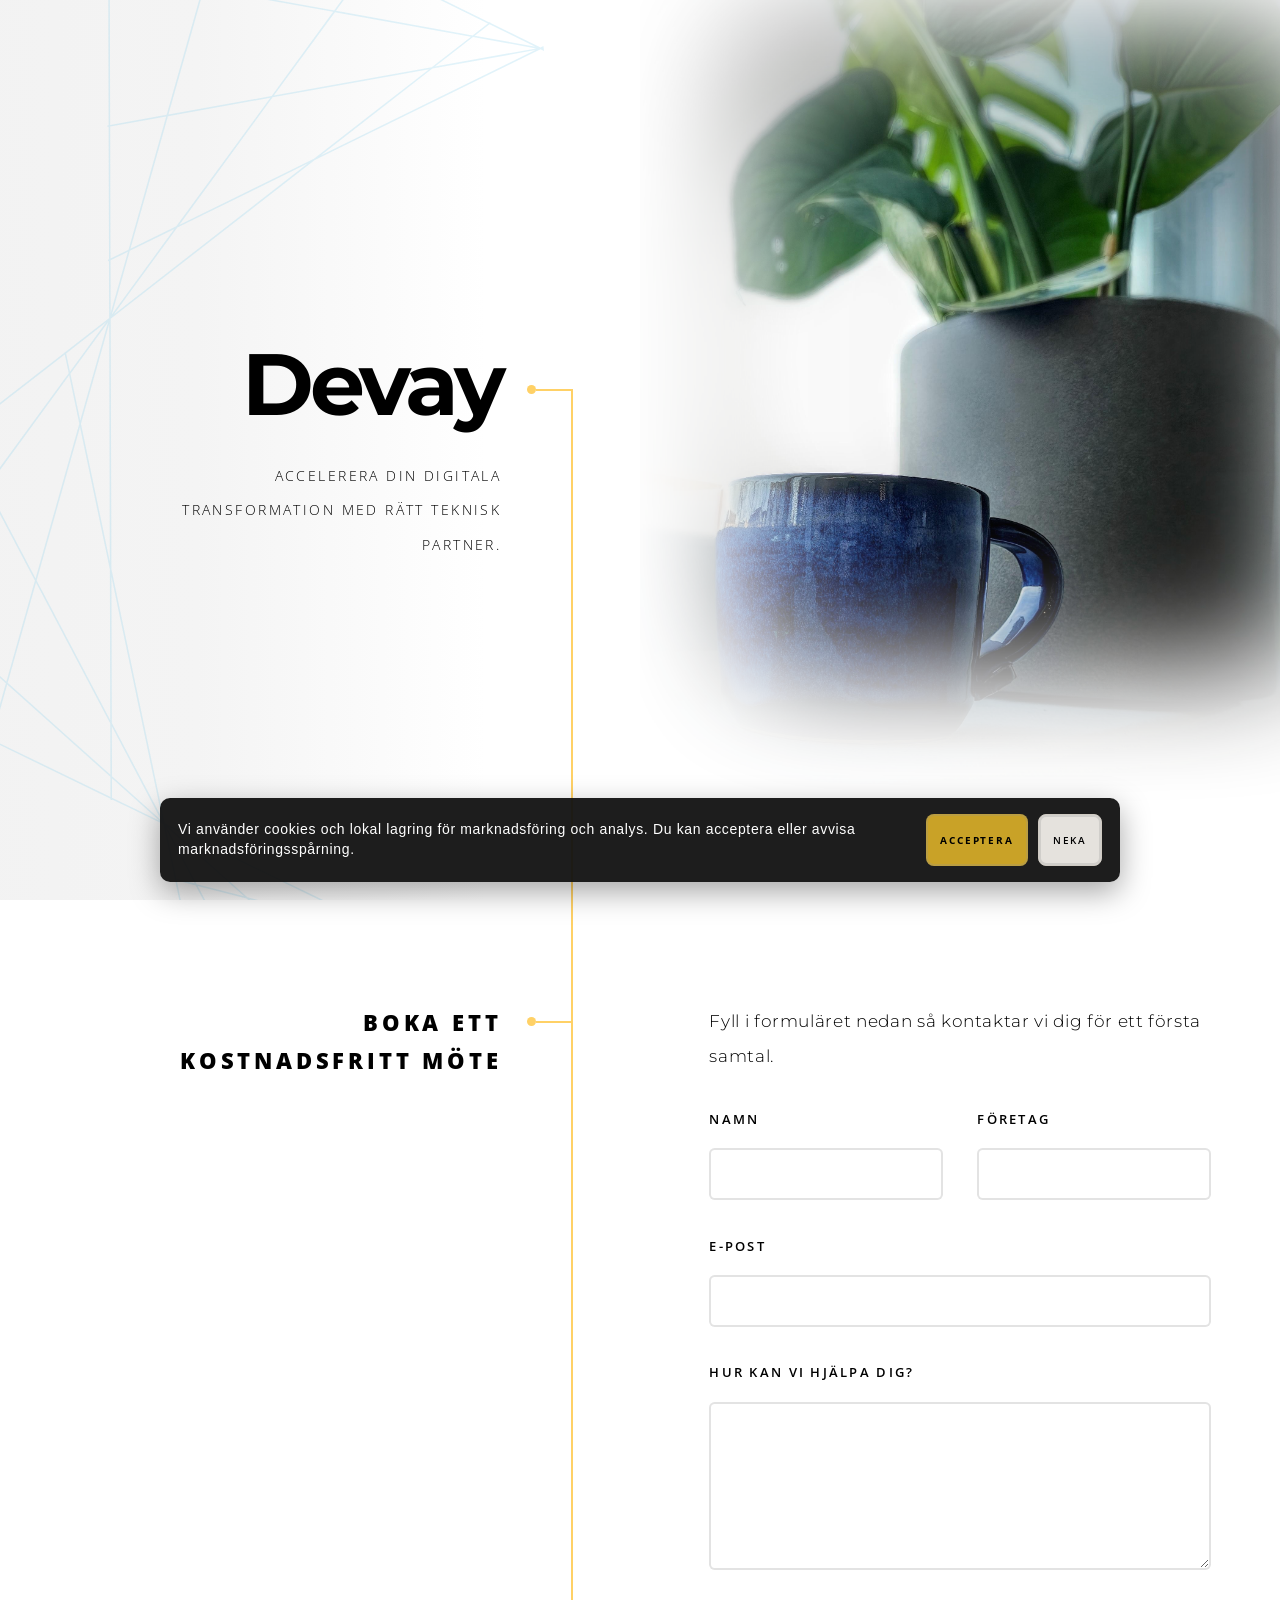
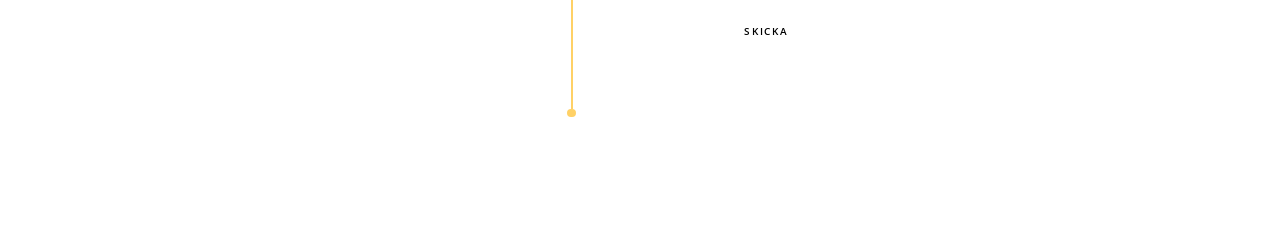
<file: landing/index.html>
<!DOCTYPE HTML>
<!--
	Paradigm Shift by HTML5 UP
	html5up.net | @ajlkn
	Free for personal and commercial use under the CCA 3.0 license (html5up.net/license)
-->
<html>

<head>
	<title>Devay</title>
	<meta charset="utf-8" />
	<meta name="viewport" content="width=device-width, initial-scale=1, user-scalable=no" />
	<meta name="description" content="Devay AB" />
	<meta name="keywords" content="Devay,consulting" />
	<link rel="stylesheet" href="../assets/css/main.css" />
	<link href="https://fonts.googleapis.com/css2?family=Montserrat:ital,wght@0,100..900;1,100..900&display=swap"
		rel="stylesheet">
	<link
		href="https://fonts.googleapis.com/css2?family=Montserrat:ital,wght@0,100..900;1,100..900&family=Open+Sans:ital,wght@0,300..800;1,300..800&display=swap"
		rel="stylesheet">
	<link rel="apple-touch-icon" sizes="180x180" href="../apple-touch-icon.png">
	<link rel="icon" type="image/png" sizes="32x32" href="../favicon-32x32.png">
	<link rel="icon" type="image/png" sizes="16x16" href="../favicon-16x16.png">
</head>

<body class="is-preload">

	<!-- Wrapper -->
	<div id="wrapper">

		<!-- Hero -->
		<section class="intro">
			<header>
				<h1>Devay</h1>
				<p>Accelerera din digitala transformation med rätt teknisk partner.</p>
			</header>

			<div class="content">
				<span class="image fill" data-position="center">
					<img src="../images/coffee_white.png" alt="" />
				</span>
			</div>
		</section>

		<!-- Lead Form Section -->
		<section>
			<header>
				<h2>Boka ett kostnadsfritt möte</h2>
			</header>

			<div class="content">

				<p>
					Fyll i formuläret nedan så kontaktar vi dig för ett första samtal.
				</p>

				<form id="lead-form">

					<div class="fields">

						<div class="field half">
							<label for="name">Namn</label>
							<input type="text" name="name" id="name" required />
						</div>

						<div class="field half">
							<label for="company">Företag</label>
							<input type="text" name="company" id="company" />
						</div>

						<div class="field">
							<label for="email">E-post</label>
							<input type="email" name="email" id="email" required />
						</div>

						<div class="field">
							<label for="message">Hur kan vi hjälpa dig?</label>
							<textarea name="message" id="message" rows="4"></textarea>
						</div>

						<!-- Hidden UTM fields -->
						<input type="hidden" name="utm_source">
						<input type="hidden" name="utm_medium">
						<input type="hidden" name="utm_campaign">
						<input type="hidden" name="utm_content">
						<!-- <input type="hidden" name="utm_term">
						<input type="hidden" name="li_fat_id"> -->

					</div>

					<ul class="actions">
						<li><button type="submit" class="primary">Skicka</button></li>
					</ul>

				</form>

				<p id="form-success" style="display:none; margin-top:20px;">
					Tack! Vi återkommer inom kort.
				</p>

			</div>
		</section>

	</div>

	<!-- Cookie banner -->
	<div id="cookie-banner" style="
			position: fixed;
			bottom: 18px;
			left: 18px;
			right: 18px;
			max-width: 960px;
			margin: 0 auto;
			background: rgba(17,17,17,0.95);
			color: #fff;
			padding: 16px 18px;
			display: none;
			z-index: 9999;
			font-family: sans-serif;
			border-radius: 10px;
			box-shadow: 0 10px 30px rgba(0,0,0,0.35);
		">
		<div style="display:flex; gap:14px; align-items:center; justify-content:space-between; flex-wrap:wrap;">
			<p style="margin:0; font-size: 14px; line-height:1.4; flex: 1 1 420px;">
				Vi använder cookies och lokal lagring för marknadsföring och analys. Du kan acceptera eller avvisa
				marknadsföringsspårning.
			</p>

			<div style="display:flex; gap:10px; flex: 0 0 auto;">
				<button id="accept-marketing" style="
				background: #C9A227;
				color: #111;
				border: none;
				padding: 10px 14px;
				border-radius: 8px;
				cursor: pointer;
				font-weight: 700;
				">Acceptera</button>

				<button id="reject-marketing" style="
				background: #E5E2DD;
				color: #111111;
				border: 1px solid #CFCAC2;
				padding: 10px 14px;
				border-radius: 8px;
				cursor: pointer;
				">Neka</button>
			</div>
		</div>
	</div>


	<!-- Scripts -->
	<script src="../assets/js/jquery.min.js"></script>
	<script src="../assets/js/jquery.scrolly.min.js"></script>
	<script src="../assets/js/browser.min.js"></script>
	<script src="../assets/js/breakpoints.min.js"></script>
	<script src="../assets/js/util.js"></script>
	<script src="../assets/js/main.js"></script>

	<script src="../assets/js/form-inject.js"></script>
	<script src="../assets/js/consent.js"></script>

	<script>
		document.addEventListener("DOMContentLoaded", function () {
			const form = document.getElementById("lead-form");
			const successMsg = document.getElementById("form-success");

			form.addEventListener("submit", function (e) {
				e.preventDefault(); // stop page reload

				successMsg.style.display = "block";
				form.reset();
			});
		});
	</script>



	<style>
		.collapsible {
			background-color: #f2f2f2;
			color: black;
			cursor: pointer;
			padding: 18px;
			width: 100%;
			border: none;
			text-align: left;
			outline: none;
			font-size: 15px;
			transition: background-color 0.3s;
			display: flex;
			align-items: center;
		}

		.active,
		.collapsible:hover {
			background-color: #d9d9d9;
		}

		.collapsible-content {
			padding: 10px 18px;
			display: none;
			overflow: hidden;
			background-color: #fafafa;
		}

		div.collapsible-container {
			margin-top: -10px !important;
			margin-bottom: 20px !important;
		}
	</style>

</body>

</html>
</file>
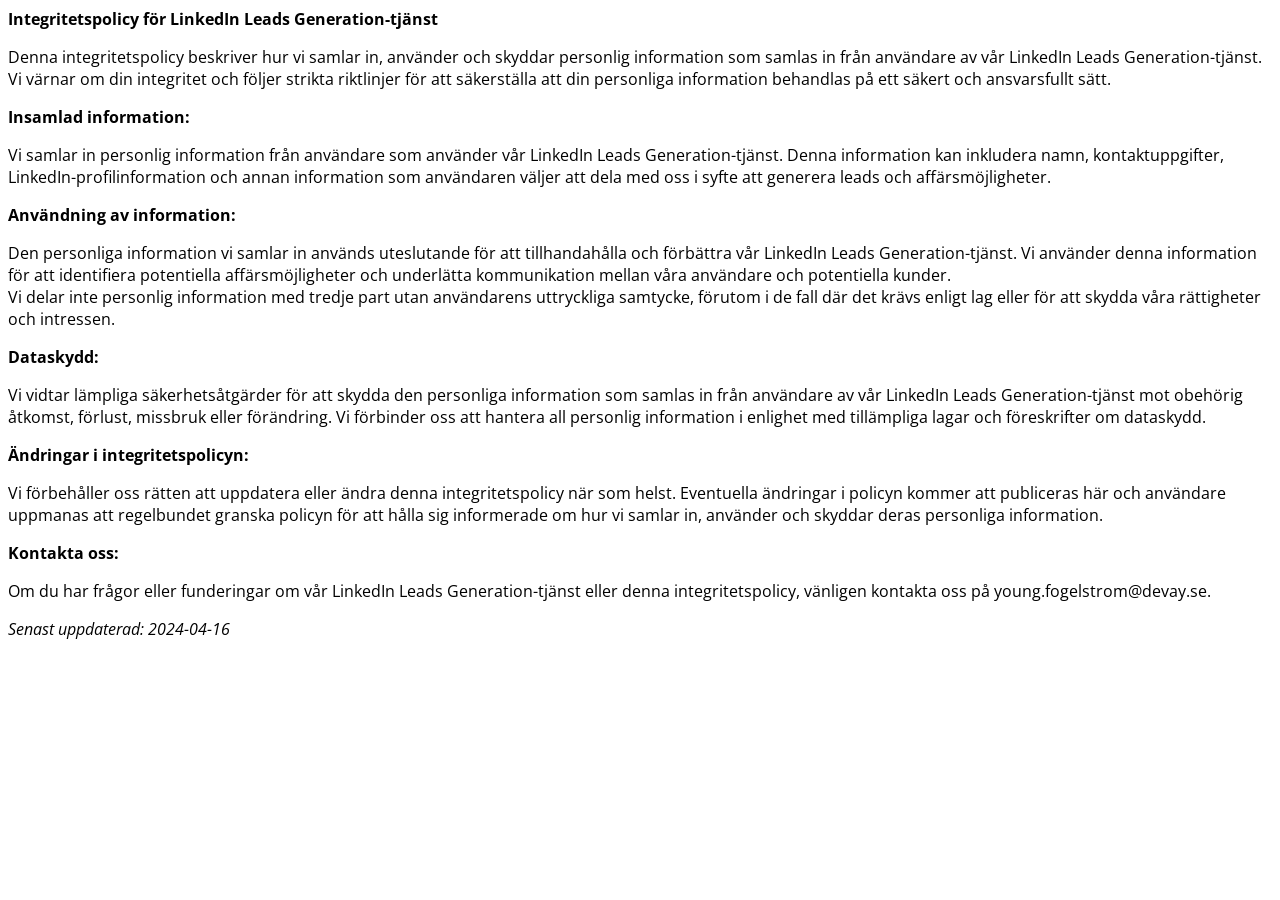
<file: privacy-policy.html>
<!DOCTYPE html>
<html lang="en">
<head>
    <meta charset="UTF-8">
    <title>Privacy Policy</title>
  <link href="https://fonts.googleapis.com/css2?family=Montserrat:ital,wght@0,100..900;1,100..900&family=Open+Sans:ital,wght@0,300..800;1,300..800&display=swap" rel="stylesheet">
  <style>
    body {
      font-family: "Open Sans", Helvetica, sans-serif;
    }
  </style>
</head>
<body>
<strong>
  Integritetspolicy för LinkedIn Leads Generation-tjänst
</strong>
<p>
  Denna integritetspolicy beskriver hur vi samlar in, använder och skyddar personlig information som samlas in från användare av vår LinkedIn Leads Generation-tjänst. Vi värnar om din integritet och följer strikta riktlinjer för att säkerställa att din personliga information behandlas på ett säkert och ansvarsfullt sätt.
</p>
<strong>
  Insamlad information:
</strong>
<p>
  Vi samlar in personlig information från användare som använder vår LinkedIn Leads Generation-tjänst. Denna information kan inkludera namn, kontaktuppgifter, LinkedIn-profilinformation och annan information som användaren väljer att dela med oss i syfte att generera leads och affärsmöjligheter.
</p>
<strong>
  Användning av information:
</strong>
<p>
  Den personliga information vi samlar in används uteslutande för att tillhandahålla och förbättra vår LinkedIn Leads Generation-tjänst. Vi använder denna information för att identifiera potentiella affärsmöjligheter och underlätta kommunikation mellan våra användare och potentiella kunder.
  <br>
  Vi delar inte personlig information med tredje part utan användarens uttryckliga samtycke, förutom i de fall där det krävs enligt lag eller för att skydda våra rättigheter och intressen.
</p>
<strong>
  Dataskydd:
</strong>
<p>
  Vi vidtar lämpliga säkerhetsåtgärder för att skydda den personliga information som samlas in från användare av vår LinkedIn Leads Generation-tjänst mot obehörig åtkomst, förlust, missbruk eller förändring. Vi förbinder oss att hantera all personlig information i enlighet med tillämpliga lagar och föreskrifter om dataskydd.
</p>
<strong>
  Ändringar i integritetspolicyn:
</strong>
<p>
  Vi förbehåller oss rätten att uppdatera eller ändra denna integritetspolicy när som helst. Eventuella ändringar i policyn kommer att publiceras här och användare uppmanas att regelbundet granska policyn för att hålla sig informerade om hur vi samlar in, använder och skyddar deras personliga information.
</p>
<strong>
  Kontakta oss:
</strong>
<p>
  Om du har frågor eller funderingar om vår LinkedIn Leads Generation-tjänst eller denna integritetspolicy, vänligen kontakta oss på young.fogelstrom@devay.se.
</p>
<i>
  Senast uppdaterad: 2024-04-16
</i>
</body>
</html>
</file>
<file: assets/css/main.css>
@import url(fontawesome-all.min.css);
@import url("https://fonts.googleapis.com/css?family=Source+Sans+Pro:300,600,700,300i,600i,700i|Open Sans:600,800");
/*
	Paradigm Shift by HTML5 UP
	html5up.net | @ajlkn
	Free for personal and commercial use under the CCA 3.0 license (html5up.net/license)
*/

html, body, div, span, applet, object,
iframe, h1, h2, h3, h4, h5, h6, p, blockquote,
pre, a, abbr, acronym, address, big, cite,
code, del, dfn, em, img, ins, kbd, q, s, samp,
small, strike, strong, sub, sup, tt, var, b,
u, i, center, dl, dt, dd, ol, ul, li, fieldset,
form, label, legend, table, caption, tbody,
tfoot, thead, tr, th, td, article, aside,
canvas, details, embed, figure, figcaption,
footer, header, hgroup, menu, nav, output, ruby,
section, summary, time, mark, audio, video {
	margin: 0;
	padding: 0;
	border: 0;
	font-size: 100%;
	font: inherit;
	vertical-align: baseline;
}

article, aside, details, figcaption, figure,
footer, header, hgroup, menu, nav, section {
	display: block;
}

body {
	line-height: 1;
}

ol, ul {
	list-style: none;
}

blockquote, q {
	quotes: none;
}

blockquote:before, blockquote:after, q:before, q:after {
	content: '';
	content: none;
}

table {
	border-collapse: collapse;
	border-spacing: 0;
}

body {
	-webkit-text-size-adjust: none;
}

mark {
	background-color: transparent;
	color: inherit;
}

input::-moz-focus-inner {
	border: 0;
	padding: 0;
}

input, select, textarea {
	-moz-appearance: none;
	-webkit-appearance: none;
	-ms-appearance: none;
	appearance: none;
}

/* Basic */

@-ms-viewport {
	width: device-width;
}

body {
	-ms-overflow-style: scrollbar;
}

@media screen and (max-width: 480px) {

	html, body {
		min-width: 320px;
	}

}

html {
	box-sizing: border-box;
}

*, *:before, *:after {
	box-sizing: inherit;
}

html {
	overflow-x: hidden;
}

body {
	background: #ffffff;
	overflow-x: hidden;
}

body.is-preload *, body.is-preload *:before, body.is-preload *:after {
	-moz-animation: none !important;
	-webkit-animation: none !important;
	-ms-animation: none !important;
	animation: none !important;
	-moz-transition: none !important;
	-webkit-transition: none !important;
	-ms-transition: none !important;
	transition: none !important;
}

/* Typography */

html {
	font-size: 18pt;
}

@media screen and (max-width: 1920px) {

	html {
		font-size: 13pt;
	}

}

@media screen and (max-width: 1152px) {

	html {
		font-size: 14pt;
	}

}

@media screen and (max-width: 736px) {

	html {
		font-size: 12pt;
	}

}

@media screen and (max-width: 480px) {

	html {
		font-size: 11pt;
	}

}

body {
	background-color: #ffffff;
	color: #000000;
}

body, input, select, textarea {
	color: #000000;
	font-family: "Montserrat", Helvetica, sans-serif;
	font-size: 1rem;
	font-weight: 300;
	letter-spacing: 0.0375em;
	line-height: 2;
}

a {
	-moz-transition: border-bottom-color 0.25s ease-in-out;
	-webkit-transition: border-bottom-color 0.25s ease-in-out;
	-ms-transition: border-bottom-color 0.25s ease-in-out;
	transition: border-bottom-color 0.25s ease-in-out;
	text-decoration: none;
	color: #000000;
	border-bottom: dotted 1px;
}

a:hover {
	text-decoration: none;
	border-bottom-color: transparent;
}

strong, b {
	font-weight: 600;
	color: #000000;
}

em, i {
	font-style: italic;
}

p {
	margin: 0 0 2rem 0;
}

h1, h2, h3, h4, h5, h6 {
	color: #000000;
	font-family: "Open Sans", Helvetica, sans-serif;
	font-weight: 600;
	letter-spacing: 0.175em;
	line-height: 1.75;
	margin: 0 0 1.5rem 0;
	text-transform: uppercase;
}

h1 a, h2 a, h3 a, h4 a, h5 a, h6 a {
	color: inherit;
	text-decoration: none;
}

h1 {
	font-family: "Montserrat", Helvetica, sans-serif;
	font-size: 5rem;
	font-weight: 700;
	letter-spacing: -0.05em;
	line-height: 1.1;
	margin: 0 0 1.5rem 0;
	text-transform: none;
}

h2 {
	font-size: 1.25rem;
	font-weight: 800;
	margin: 0 0 2rem 0;
}

h3 {
	font-size: 0.875rem;
}

h4 {
	font-size: 0.875rem;
}

h5 {
	font-size: 0.75rem;
}

h6 {
	font-size: 0.625rem;
}

@media screen and (max-width: 736px) {

	h1 {
		font-size: 4.5rem;
		line-height: 1.1;
	}

	h2 {
		font-size: 1.25rem;
		line-height: 1.7;
	}

	h3 {
		font-size: 0.9rem;
	}

	h4 {
		font-size: 0.75rem;
	}

	h5 {
		font-size: 0.675rem;
	}

}

@media screen and (max-width: 360px) {

	h1 {
		font-size: 3.75rem;
	}

	h2 {
		font-size: 1.125rem;
	}

	h3 {
		font-size: 0.8rem;
	}

	h4 {
		font-size: 0.675rem;
	}

	h5 {
		font-size: 0.675rem;
	}

}

sub {
	font-size: 0.8rem;
	position: relative;
	top: 0.5rem;
}

sup {
	font-size: 0.8rem;
	position: relative;
	top: -0.5rem;
}

blockquote {
	border-left: solid 0.5rem rgba(144, 144, 144, 0.25);
	font-style: italic;
	margin: 0 0 2rem 0;
	padding: 1rem 0 1rem 2rem;
}

code {
	background: rgba(144, 144, 144, 0.1);
	border-radius: 0.325rem;
	font-family: "Courier New", monospace;
	font-size: 0.9rem;
	margin: 0 0.25rem;
	padding: 0.25rem 0.65rem;
}

pre {
	-webkit-overflow-scrolling: touch;
	font-family: "Courier New", monospace;
	font-size: 0.9rem;
	margin: 0 0 2rem 0;
	width: 100%;
}

pre code {
	display: block;
	line-height: 1.75;
	padding: 1rem 1.5rem;
	overflow-x: auto;
}

hr {
	border: 0;
	border-bottom: solid 2px rgba(144, 144, 144, 0.25);
	margin: 3rem 0;
}

hr.major {
	margin: 5rem 0;
}

@media screen and (max-width: 736px) {

	hr.major {
		margin: 3rem 0;
	}

}

/* Row */

.row {
	display: flex;
	flex-wrap: wrap;
	box-sizing: border-box;
	align-items: stretch;
}

.row>* {
	box-sizing: border-box;
}

.row.gtr-uniform>*> :last-child {
	margin-bottom: 0;
}

.row.aln-left {
	justify-content: flex-start;
}

.row.aln-center {
	justify-content: center;
}

.row.aln-right {
	justify-content: flex-end;
}

.row.aln-top {
	align-items: flex-start;
}

.row.aln-middle {
	align-items: center;
}

.row.aln-bottom {
	align-items: flex-end;
}

.row>.imp {
	order: -1;
}

.row>.col-1 {
	width: 8.33333%;
}

.row>.off-1 {
	margin-left: 8.33333%;
}

.row>.col-2 {
	width: 16.66667%;
}

.row>.off-2 {
	margin-left: 16.66667%;
}

.row>.col-3 {
	width: 25%;
}

.row>.off-3 {
	margin-left: 25%;
}

.row>.col-4 {
	width: 33.33333%;
}

.row>.off-4 {
	margin-left: 33.33333%;
}

.row>.col-5 {
	width: 41.66667%;
}

.row>.off-5 {
	margin-left: 41.66667%;
}

.row>.col-6 {
	width: 50%;
}

.row>.off-6 {
	margin-left: 50%;
}

.row>.col-7 {
	width: 58.33333%;
}

.row>.off-7 {
	margin-left: 58.33333%;
}

.row>.col-8 {
	width: 66.66667%;
}

.row>.off-8 {
	margin-left: 66.66667%;
}

.row>.col-9 {
	width: 75%;
}

.row>.off-9 {
	margin-left: 75%;
}

.row>.col-10 {
	width: 83.33333%;
}

.row>.off-10 {
	margin-left: 83.33333%;
}

.row>.col-11 {
	width: 91.66667%;
}

.row>.off-11 {
	margin-left: 91.66667%;
}

.row>.col-12 {
	width: 100%;
}

.row>.off-12 {
	margin-left: 100%;
}

.row.gtr-0 {
	margin-top: 0;
	margin-left: 0rem;
}

.row.gtr-0>* {
	padding: 0 0 0 0rem;
}

.row.gtr-0.gtr-uniform {
	margin-top: 0rem;
}

.row.gtr-0.gtr-uniform>* {
	padding-top: 0rem;
}

.row.gtr-25 {
	margin-top: 0;
	margin-left: -0.5rem;
}

.row.gtr-25>* {
	padding: 0 0 0 0.5rem;
}

.row.gtr-25.gtr-uniform {
	margin-top: -0.5rem;
}

.row.gtr-25.gtr-uniform>* {
	padding-top: 0.5rem;
}

.row.gtr-50 {
	margin-top: 0;
	margin-left: -1rem;
}

.row.gtr-50>* {
	padding: 0 0 0 1rem;
}

.row.gtr-50.gtr-uniform {
	margin-top: -1rem;
}

.row.gtr-50.gtr-uniform>* {
	padding-top: 1rem;
}

.row {
	margin-top: 0;
	margin-left: -2rem;
}

.row>* {
	padding: 0 0 0 2rem;
}

.row.gtr-uniform {
	margin-top: -2rem;
}

.row.gtr-uniform>* {
	padding-top: 2rem;
}

.row.gtr-150 {
	margin-top: 0;
	margin-left: -3rem;
}

.row.gtr-150>* {
	padding: 0 0 0 3rem;
}

.row.gtr-150.gtr-uniform {
	margin-top: -3rem;
}

.row.gtr-150.gtr-uniform>* {
	padding-top: 3rem;
}

.row.gtr-200 {
	margin-top: 0;
	margin-left: -4rem;
}

.row.gtr-200>* {
	padding: 0 0 0 4rem;
}

.row.gtr-200.gtr-uniform {
	margin-top: -4rem;
}

.row.gtr-200.gtr-uniform>* {
	padding-top: 4rem;
}

@media screen and (max-width: 1920px) {

	.row {
		display: flex;
		flex-wrap: wrap;
		box-sizing: border-box;
		align-items: stretch;
	}

	.row>* {
		box-sizing: border-box;
	}

	.row.gtr-uniform>*> :last-child {
		margin-bottom: 0;
	}

	.row.aln-left {
		justify-content: flex-start;
	}

	.row.aln-center {
		justify-content: center;
	}

	.row.aln-right {
		justify-content: flex-end;
	}

	.row.aln-top {
		align-items: flex-start;
	}

	.row.aln-middle {
		align-items: center;
	}

	.row.aln-bottom {
		align-items: flex-end;
	}

	.row>.imp-xlarge {
		order: -1;
	}

	.row>.col-1-xlarge {
		width: 8.33333%;
	}

	.row>.off-1-xlarge {
		margin-left: 8.33333%;
	}

	.row>.col-2-xlarge {
		width: 16.66667%;
	}

	.row>.off-2-xlarge {
		margin-left: 16.66667%;
	}

	.row>.col-3-xlarge {
		width: 25%;
	}

	.row>.off-3-xlarge {
		margin-left: 25%;
	}

	.row>.col-4-xlarge {
		width: 33.33333%;
	}

	.row>.off-4-xlarge {
		margin-left: 33.33333%;
	}

	.row>.col-5-xlarge {
		width: 41.66667%;
	}

	.row>.off-5-xlarge {
		margin-left: 41.66667%;
	}

	.row>.col-6-xlarge {
		width: 50%;
	}

	.row>.off-6-xlarge {
		margin-left: 50%;
	}

	.row>.col-7-xlarge {
		width: 58.33333%;
	}

	.row>.off-7-xlarge {
		margin-left: 58.33333%;
	}

	.row>.col-8-xlarge {
		width: 66.66667%;
	}

	.row>.off-8-xlarge {
		margin-left: 66.66667%;
	}

	.row>.col-9-xlarge {
		width: 75%;
	}

	.row>.off-9-xlarge {
		margin-left: 75%;
	}

	.row>.col-10-xlarge {
		width: 83.33333%;
	}

	.row>.off-10-xlarge {
		margin-left: 83.33333%;
	}

	.row>.col-11-xlarge {
		width: 91.66667%;
	}

	.row>.off-11-xlarge {
		margin-left: 91.66667%;
	}

	.row>.col-12-xlarge {
		width: 100%;
	}

	.row>.off-12-xlarge {
		margin-left: 100%;
	}

	.row.gtr-0 {
		margin-top: 0;
		margin-left: 0rem;
	}

	.row.gtr-0>* {
		padding: 0 0 0 0rem;
	}

	.row.gtr-0.gtr-uniform {
		margin-top: 0rem;
	}

	.row.gtr-0.gtr-uniform>* {
		padding-top: 0rem;
	}

	.row.gtr-25 {
		margin-top: 0;
		margin-left: -0.5rem;
	}

	.row.gtr-25>* {
		padding: 0 0 0 0.5rem;
	}

	.row.gtr-25.gtr-uniform {
		margin-top: -0.5rem;
	}

	.row.gtr-25.gtr-uniform>* {
		padding-top: 0.5rem;
	}

	.row.gtr-50 {
		margin-top: 0;
		margin-left: -1rem;
	}

	.row.gtr-50>* {
		padding: 0 0 0 1rem;
	}

	.row.gtr-50.gtr-uniform {
		margin-top: -1rem;
	}

	.row.gtr-50.gtr-uniform>* {
		padding-top: 1rem;
	}

	.row {
		margin-top: 0;
		margin-left: -2rem;
	}

	.row>* {
		padding: 0 0 0 2rem;
	}

	.row.gtr-uniform {
		margin-top: -2rem;
	}

	.row.gtr-uniform>* {
		padding-top: 2rem;
	}

	.row.gtr-150 {
		margin-top: 0;
		margin-left: -3rem;
	}

	.row.gtr-150>* {
		padding: 0 0 0 3rem;
	}

	.row.gtr-150.gtr-uniform {
		margin-top: -3rem;
	}

	.row.gtr-150.gtr-uniform>* {
		padding-top: 3rem;
	}

	.row.gtr-200 {
		margin-top: 0;
		margin-left: -4rem;
	}

	.row.gtr-200>* {
		padding: 0 0 0 4rem;
	}

	.row.gtr-200.gtr-uniform {
		margin-top: -4rem;
	}

	.row.gtr-200.gtr-uniform>* {
		padding-top: 4rem;
	}

}

@media screen and (max-width: 1280px) {

	.row {
		display: flex;
		flex-wrap: wrap;
		box-sizing: border-box;
		align-items: stretch;
	}

	.row>* {
		box-sizing: border-box;
	}

	.row.gtr-uniform>*> :last-child {
		margin-bottom: 0;
	}

	.row.aln-left {
		justify-content: flex-start;
	}

	.row.aln-center {
		justify-content: center;
	}

	.row.aln-right {
		justify-content: flex-end;
	}

	.row.aln-top {
		align-items: flex-start;
	}

	.row.aln-middle {
		align-items: center;
	}

	.row.aln-bottom {
		align-items: flex-end;
	}

	.row>.imp-large {
		order: -1;
	}

	.row>.col-1-large {
		width: 8.33333%;
	}

	.row>.off-1-large {
		margin-left: 8.33333%;
	}

	.row>.col-2-large {
		width: 16.66667%;
	}

	.row>.off-2-large {
		margin-left: 16.66667%;
	}

	.row>.col-3-large {
		width: 25%;
	}

	.row>.off-3-large {
		margin-left: 25%;
	}

	.row>.col-4-large {
		width: 33.33333%;
	}

	.row>.off-4-large {
		margin-left: 33.33333%;
	}

	.row>.col-5-large {
		width: 41.66667%;
	}

	.row>.off-5-large {
		margin-left: 41.66667%;
	}

	.row>.col-6-large {
		width: 50%;
	}

	.row>.off-6-large {
		margin-left: 50%;
	}

	.row>.col-7-large {
		width: 58.33333%;
	}

	.row>.off-7-large {
		margin-left: 58.33333%;
	}

	.row>.col-8-large {
		width: 66.66667%;
	}

	.row>.off-8-large {
		margin-left: 66.66667%;
	}

	.row>.col-9-large {
		width: 75%;
	}

	.row>.off-9-large {
		margin-left: 75%;
	}

	.row>.col-10-large {
		width: 83.33333%;
	}

	.row>.off-10-large {
		margin-left: 83.33333%;
	}

	.row>.col-11-large {
		width: 91.66667%;
	}

	.row>.off-11-large {
		margin-left: 91.66667%;
	}

	.row>.col-12-large {
		width: 100%;
	}

	.row>.off-12-large {
		margin-left: 100%;
	}

	.row.gtr-0 {
		margin-top: 0;
		margin-left: 0rem;
	}

	.row.gtr-0>* {
		padding: 0 0 0 0rem;
	}

	.row.gtr-0.gtr-uniform {
		margin-top: 0rem;
	}

	.row.gtr-0.gtr-uniform>* {
		padding-top: 0rem;
	}

	.row.gtr-25 {
		margin-top: 0;
		margin-left: -0.375rem;
	}

	.row.gtr-25>* {
		padding: 0 0 0 0.375rem;
	}

	.row.gtr-25.gtr-uniform {
		margin-top: -0.375rem;
	}

	.row.gtr-25.gtr-uniform>* {
		padding-top: 0.375rem;
	}

	.row.gtr-50 {
		margin-top: 0;
		margin-left: -0.75rem;
	}

	.row.gtr-50>* {
		padding: 0 0 0 0.75rem;
	}

	.row.gtr-50.gtr-uniform {
		margin-top: -0.75rem;
	}

	.row.gtr-50.gtr-uniform>* {
		padding-top: 0.75rem;
	}

	.row {
		margin-top: 0;
		margin-left: -1.5rem;
	}

	.row>* {
		padding: 0 0 0 1.5rem;
	}

	.row.gtr-uniform {
		margin-top: -1.5rem;
	}

	.row.gtr-uniform>* {
		padding-top: 1.5rem;
	}

	.row.gtr-150 {
		margin-top: 0;
		margin-left: -2.25rem;
	}

	.row.gtr-150>* {
		padding: 0 0 0 2.25rem;
	}

	.row.gtr-150.gtr-uniform {
		margin-top: -2.25rem;
	}

	.row.gtr-150.gtr-uniform>* {
		padding-top: 2.25rem;
	}

	.row.gtr-200 {
		margin-top: 0;
		margin-left: -3rem;
	}

	.row.gtr-200>* {
		padding: 0 0 0 3rem;
	}

	.row.gtr-200.gtr-uniform {
		margin-top: -3rem;
	}

	.row.gtr-200.gtr-uniform>* {
		padding-top: 3rem;
	}

}

@media screen and (max-width: 1152px) {

	.row {
		display: flex;
		flex-wrap: wrap;
		box-sizing: border-box;
		align-items: stretch;
	}

	.row>* {
		box-sizing: border-box;
	}

	.row.gtr-uniform>*> :last-child {
		margin-bottom: 0;
	}

	.row.aln-left {
		justify-content: flex-start;
	}

	.row.aln-center {
		justify-content: center;
	}

	.row.aln-right {
		justify-content: flex-end;
	}

	.row.aln-top {
		align-items: flex-start;
	}

	.row.aln-middle {
		align-items: center;
	}

	.row.aln-bottom {
		align-items: flex-end;
	}

	.row>.imp-medium {
		order: -1;
	}

	.row>.col-1-medium {
		width: 8.33333%;
	}

	.row>.off-1-medium {
		margin-left: 8.33333%;
	}

	.row>.col-2-medium {
		width: 16.66667%;
	}

	.row>.off-2-medium {
		margin-left: 16.66667%;
	}

	.row>.col-3-medium {
		width: 25%;
	}

	.row>.off-3-medium {
		margin-left: 25%;
	}

	.row>.col-4-medium {
		width: 33.33333%;
	}

	.row>.off-4-medium {
		margin-left: 33.33333%;
	}

	.row>.col-5-medium {
		width: 41.66667%;
	}

	.row>.off-5-medium {
		margin-left: 41.66667%;
	}

	.row>.col-6-medium {
		width: 50%;
	}

	.row>.off-6-medium {
		margin-left: 50%;
	}

	.row>.col-7-medium {
		width: 58.33333%;
	}

	.row>.off-7-medium {
		margin-left: 58.33333%;
	}

	.row>.col-8-medium {
		width: 66.66667%;
	}

	.row>.off-8-medium {
		margin-left: 66.66667%;
	}

	.row>.col-9-medium {
		width: 75%;
	}

	.row>.off-9-medium {
		margin-left: 75%;
	}

	.row>.col-10-medium {
		width: 83.33333%;
	}

	.row>.off-10-medium {
		margin-left: 83.33333%;
	}

	.row>.col-11-medium {
		width: 91.66667%;
	}

	.row>.off-11-medium {
		margin-left: 91.66667%;
	}

	.row>.col-12-medium {
		width: 100%;
	}

	.row>.off-12-medium {
		margin-left: 100%;
	}

	.row.gtr-0 {
		margin-top: 0;
		margin-left: 0rem;
	}

	.row.gtr-0>* {
		padding: 0 0 0 0rem;
	}

	.row.gtr-0.gtr-uniform {
		margin-top: 0rem;
	}

	.row.gtr-0.gtr-uniform>* {
		padding-top: 0rem;
	}

	.row.gtr-25 {
		margin-top: 0;
		margin-left: -0.375rem;
	}

	.row.gtr-25>* {
		padding: 0 0 0 0.375rem;
	}

	.row.gtr-25.gtr-uniform {
		margin-top: -0.375rem;
	}

	.row.gtr-25.gtr-uniform>* {
		padding-top: 0.375rem;
	}

	.row.gtr-50 {
		margin-top: 0;
		margin-left: -0.75rem;
	}

	.row.gtr-50>* {
		padding: 0 0 0 0.75rem;
	}

	.row.gtr-50.gtr-uniform {
		margin-top: -0.75rem;
	}

	.row.gtr-50.gtr-uniform>* {
		padding-top: 0.75rem;
	}

	.row {
		margin-top: 0;
		margin-left: -1.5rem;
	}

	.row>* {
		padding: 0 0 0 1.5rem;
	}

	.row.gtr-uniform {
		margin-top: -1.5rem;
	}

	.row.gtr-uniform>* {
		padding-top: 1.5rem;
	}

	.row.gtr-150 {
		margin-top: 0;
		margin-left: -2.25rem;
	}

	.row.gtr-150>* {
		padding: 0 0 0 2.25rem;
	}

	.row.gtr-150.gtr-uniform {
		margin-top: -2.25rem;
	}

	.row.gtr-150.gtr-uniform>* {
		padding-top: 2.25rem;
	}

	.row.gtr-200 {
		margin-top: 0;
		margin-left: -3rem;
	}

	.row.gtr-200>* {
		padding: 0 0 0 3rem;
	}

	.row.gtr-200.gtr-uniform {
		margin-top: -3rem;
	}

	.row.gtr-200.gtr-uniform>* {
		padding-top: 3rem;
	}

}

@media screen and (max-width: 736px) {

	.row {
		display: flex;
		flex-wrap: wrap;
		box-sizing: border-box;
		align-items: stretch;
	}

	.row>* {
		box-sizing: border-box;
	}

	.row.gtr-uniform>*> :last-child {
		margin-bottom: 0;
	}

	.row.aln-left {
		justify-content: flex-start;
	}

	.row.aln-center {
		justify-content: center;
	}

	.row.aln-right {
		justify-content: flex-end;
	}

	.row.aln-top {
		align-items: flex-start;
	}

	.row.aln-middle {
		align-items: center;
	}

	.row.aln-bottom {
		align-items: flex-end;
	}

	.row>.imp-small {
		order: -1;
	}

	.row>.col-1-small {
		width: 8.33333%;
	}

	.row>.off-1-small {
		margin-left: 8.33333%;
	}

	.row>.col-2-small {
		width: 16.66667%;
	}

	.row>.off-2-small {
		margin-left: 16.66667%;
	}

	.row>.col-3-small {
		width: 25%;
	}

	.row>.off-3-small {
		margin-left: 25%;
	}

	.row>.col-4-small {
		width: 33.33333%;
	}

	.row>.off-4-small {
		margin-left: 33.33333%;
	}

	.row>.col-5-small {
		width: 41.66667%;
	}

	.row>.off-5-small {
		margin-left: 41.66667%;
	}

	.row>.col-6-small {
		width: 50%;
	}

	.row>.off-6-small {
		margin-left: 50%;
	}

	.row>.col-7-small {
		width: 58.33333%;
	}

	.row>.off-7-small {
		margin-left: 58.33333%;
	}

	.row>.col-8-small {
		width: 66.66667%;
	}

	.row>.off-8-small {
		margin-left: 66.66667%;
	}

	.row>.col-9-small {
		width: 75%;
	}

	.row>.off-9-small {
		margin-left: 75%;
	}

	.row>.col-10-small {
		width: 83.33333%;
	}

	.row>.off-10-small {
		margin-left: 83.33333%;
	}

	.row>.col-11-small {
		width: 91.66667%;
	}

	.row>.off-11-small {
		margin-left: 91.66667%;
	}

	.row>.col-12-small {
		width: 100%;
	}

	.row>.off-12-small {
		margin-left: 100%;
	}

	.row.gtr-0 {
		margin-top: 0;
		margin-left: 0rem;
	}

	.row.gtr-0>* {
		padding: 0 0 0 0rem;
	}

	.row.gtr-0.gtr-uniform {
		margin-top: 0rem;
	}

	.row.gtr-0.gtr-uniform>* {
		padding-top: 0rem;
	}

	.row.gtr-25 {
		margin-top: 0;
		margin-left: -0.3125rem;
	}

	.row.gtr-25>* {
		padding: 0 0 0 0.3125rem;
	}

	.row.gtr-25.gtr-uniform {
		margin-top: -0.3125rem;
	}

	.row.gtr-25.gtr-uniform>* {
		padding-top: 0.3125rem;
	}

	.row.gtr-50 {
		margin-top: 0;
		margin-left: -0.625rem;
	}

	.row.gtr-50>* {
		padding: 0 0 0 0.625rem;
	}

	.row.gtr-50.gtr-uniform {
		margin-top: -0.625rem;
	}

	.row.gtr-50.gtr-uniform>* {
		padding-top: 0.625rem;
	}

	.row {
		margin-top: 0;
		margin-left: -1.25rem;
	}

	.row>* {
		padding: 0 0 0 1.25rem;
	}

	.row.gtr-uniform {
		margin-top: -1.25rem;
	}

	.row.gtr-uniform>* {
		padding-top: 1.25rem;
	}

	.row.gtr-150 {
		margin-top: 0;
		margin-left: -1.875rem;
	}

	.row.gtr-150>* {
		padding: 0 0 0 1.875rem;
	}

	.row.gtr-150.gtr-uniform {
		margin-top: -1.875rem;
	}

	.row.gtr-150.gtr-uniform>* {
		padding-top: 1.875rem;
	}

	.row.gtr-200 {
		margin-top: 0;
		margin-left: -2.5rem;
	}

	.row.gtr-200>* {
		padding: 0 0 0 2.5rem;
	}

	.row.gtr-200.gtr-uniform {
		margin-top: -2.5rem;
	}

	.row.gtr-200.gtr-uniform>* {
		padding-top: 2.5rem;
	}

}

@media screen and (max-width: 480px) {

	.row {
		display: flex;
		flex-wrap: wrap;
		box-sizing: border-box;
		align-items: stretch;
	}

	.row>* {
		box-sizing: border-box;
	}

	.row.gtr-uniform>*> :last-child {
		margin-bottom: 0;
	}

	.row.aln-left {
		justify-content: flex-start;
	}

	.row.aln-center {
		justify-content: center;
	}

	.row.aln-right {
		justify-content: flex-end;
	}

	.row.aln-top {
		align-items: flex-start;
	}

	.row.aln-middle {
		align-items: center;
	}

	.row.aln-bottom {
		align-items: flex-end;
	}

	.row>.imp-xsmall {
		order: -1;
	}

	.row>.col-1-xsmall {
		width: 8.33333%;
	}

	.row>.off-1-xsmall {
		margin-left: 8.33333%;
	}

	.row>.col-2-xsmall {
		width: 16.66667%;
	}

	.row>.off-2-xsmall {
		margin-left: 16.66667%;
	}

	.row>.col-3-xsmall {
		width: 25%;
	}

	.row>.off-3-xsmall {
		margin-left: 25%;
	}

	.row>.col-4-xsmall {
		width: 33.33333%;
	}

	.row>.off-4-xsmall {
		margin-left: 33.33333%;
	}

	.row>.col-5-xsmall {
		width: 41.66667%;
	}

	.row>.off-5-xsmall {
		margin-left: 41.66667%;
	}

	.row>.col-6-xsmall {
		width: 50%;
	}

	.row>.off-6-xsmall {
		margin-left: 50%;
	}

	.row>.col-7-xsmall {
		width: 58.33333%;
	}

	.row>.off-7-xsmall {
		margin-left: 58.33333%;
	}

	.row>.col-8-xsmall {
		width: 66.66667%;
	}

	.row>.off-8-xsmall {
		margin-left: 66.66667%;
	}

	.row>.col-9-xsmall {
		width: 75%;
	}

	.row>.off-9-xsmall {
		margin-left: 75%;
	}

	.row>.col-10-xsmall {
		width: 83.33333%;
	}

	.row>.off-10-xsmall {
		margin-left: 83.33333%;
	}

	.row>.col-11-xsmall {
		width: 91.66667%;
	}

	.row>.off-11-xsmall {
		margin-left: 91.66667%;
	}

	.row>.col-12-xsmall {
		width: 100%;
	}

	.row>.off-12-xsmall {
		margin-left: 100%;
	}

	.row.gtr-0 {
		margin-top: 0;
		margin-left: 0rem;
	}

	.row.gtr-0>* {
		padding: 0 0 0 0rem;
	}

	.row.gtr-0.gtr-uniform {
		margin-top: 0rem;
	}

	.row.gtr-0.gtr-uniform>* {
		padding-top: 0rem;
	}

	.row.gtr-25 {
		margin-top: 0;
		margin-left: -0.3125rem;
	}

	.row.gtr-25>* {
		padding: 0 0 0 0.3125rem;
	}

	.row.gtr-25.gtr-uniform {
		margin-top: -0.3125rem;
	}

	.row.gtr-25.gtr-uniform>* {
		padding-top: 0.3125rem;
	}

	.row.gtr-50 {
		margin-top: 0;
		margin-left: -0.625rem;
	}

	.row.gtr-50>* {
		padding: 0 0 0 0.625rem;
	}

	.row.gtr-50.gtr-uniform {
		margin-top: -0.625rem;
	}

	.row.gtr-50.gtr-uniform>* {
		padding-top: 0.625rem;
	}

	.row {
		margin-top: 0;
		margin-left: -1.25rem;
	}

	.row>* {
		padding: 0 0 0 1.25rem;
	}

	.row.gtr-uniform {
		margin-top: -1.25rem;
	}

	.row.gtr-uniform>* {
		padding-top: 1.25rem;
	}

	.row.gtr-150 {
		margin-top: 0;
		margin-left: -1.875rem;
	}

	.row.gtr-150>* {
		padding: 0 0 0 1.875rem;
	}

	.row.gtr-150.gtr-uniform {
		margin-top: -1.875rem;
	}

	.row.gtr-150.gtr-uniform>* {
		padding-top: 1.875rem;
	}

	.row.gtr-200 {
		margin-top: 0;
		margin-left: -2.5rem;
	}

	.row.gtr-200>* {
		padding: 0 0 0 2.5rem;
	}

	.row.gtr-200.gtr-uniform {
		margin-top: -2.5rem;
	}

	.row.gtr-200.gtr-uniform>* {
		padding-top: 2.5rem;
	}

}

/* Box */

.box {
	border: solid 2px rgba(144, 144, 144, 0.25);
	border-radius: 0.325rem;
	margin-bottom: 2rem;
	padding: 1.5rem;
}

.box> :last-child {
	margin-bottom: 0;
}

.box.alt {
	border: 0;
	border-radius: 0;
	padding: 0;
}

/* Button */

input[type="submit"],
input[type="reset"],
input[type="button"],
button,
.button {
	-moz-appearance: none;
	-webkit-appearance: none;
	-ms-appearance: none;
	appearance: none;
	-moz-transition: background-color 0.25s ease-in-out, box-shadow 0.25s ease-in-out, color 0.25s ease-in-out;
	-webkit-transition: background-color 0.25s ease-in-out, box-shadow 0.25s ease-in-out, color 0.25s ease-in-out;
	-ms-transition: background-color 0.25s ease-in-out, box-shadow 0.25s ease-in-out, color 0.25s ease-in-out;
	transition: background-color 0.25s ease-in-out, box-shadow 0.25s ease-in-out, color 0.25s ease-in-out;
	background-color: transparent;
	border-radius: 0.325rem;
	border: 0;
	box-shadow: inset 0 0 0 2px rgba(144, 144, 144, 0.25);
	color: #000000 !important;
	cursor: pointer;
	display: inline-block;
	font-family: "Open Sans", Helvetica, sans-serif;
	font-size: 0.6rem;
	font-weight: 600;
	height: 3rem;
	letter-spacing: 0.175em;
	/* line-height: 3rem; */
	padding: 0 2rem;
	text-align: center;
	text-decoration: none;
	text-transform: uppercase;
	white-space: nowrap;
}

input[type="submit"]:hover,
input[type="reset"]:hover,
input[type="button"]:hover,
button:hover,
.button:hover {
	/* box-shadow: inset 0 0 0 2px #2ee4bb; */
	/* color: #2ee4bb !important; */
}

input[type="submit"]:active,
input[type="reset"]:active,
input[type="button"]:active,
button:active,
.button:active {
	/* background-color: rgba(73, 252, 212, 0.25);
			box-shadow: inset 0 0 0 2px #2ee4bb;
			color: #2ee4bb !important; */
}

input[type="submit"].small,
input[type="reset"].small,
input[type="button"].small,
button.small,
.button.small {
	font-size: 0.5rem;
	height: 2.25rem;
	line-height: 2.25rem;
	padding: 0 1.25rem;
}

input[type="submit"].large,
input[type="reset"].large,
input[type="button"].large,
button.large,
.button.large {
	font-size: 0.7rem;
	height: 3.2625rem;
	line-height: 3.2625rem;
	padding: 0 3.25rem;
}

input[type="submit"].wide,
input[type="reset"].wide,
input[type="button"].wide,
button.wide,
.button.wide {
	min-width: 13rem;
}

input[type="submit"].icon:before,
input[type="reset"].icon:before,
input[type="button"].icon:before,
button.icon:before,
.button.icon:before {
	margin-right: 0.5rem;
}

input[type="submit"].fit,
input[type="reset"].fit,
input[type="button"].fit,
button.fit,
.button.fit {
	width: 100%;
}

input[type="submit"].disabled,
input[type="submit"]:disabled,
input[type="reset"].disabled,
input[type="reset"]:disabled,
input[type="button"].disabled,
input[type="button"]:disabled,
button.disabled,
button:disabled,
.button.disabled,
.button:disabled {
	pointer-events: none;
	opacity: 0.25;
}

input[type="submit"].primary,
input[type="reset"].primary,
input[type="button"].primary,
button.primary,
.button.primary {
	background-color: white;
	box-shadow: none;
	color: #000000 !important;
}

input[type="submit"].primary:hover,
input[type="reset"].primary:hover,
input[type="button"].primary:hover,
button.primary:hover,
.button.primary:hover {
	background-color: #FFD166;
}

input[type="submit"].primary:active,
input[type="reset"].primary:active,
input[type="button"].primary:active,
button.primary:active,
.button.primary:active {
	background-color: #44f2cb;
}

@media screen and (max-width: 736px) {

	input[type="submit"],
	input[type="reset"],
	input[type="button"],
	button,
	.button {
		font-size: 0.7rem;
		height: 3.3rem;
		line-height: 3.3rem;
	}

	input[type="submit"].large,
	input[type="reset"].large,
	input[type="button"].large,
	button.large,
	.button.large {
		font-size: 0.8rem;
		height: 3.75rem;
		line-height: 3.75rem;
	}

	input[type="submit"].small,
	input[type="reset"].small,
	input[type="button"].small,
	button.small,
	.button.small {
		font-size: 0.6rem;
		height: 3rem;
		line-height: 3rem;
	}

}

/* Form */

form {
	margin: 0 0 2rem 0;
}

form> :last-child {
	margin-bottom: 0;
}

form>.fields {
	display: -moz-flex;
	display: -webkit-flex;
	display: -ms-flex;
	display: flex;
	-moz-flex-wrap: wrap;
	-webkit-flex-wrap: wrap;
	-ms-flex-wrap: wrap;
	flex-wrap: wrap;
	margin: -2rem 0 2rem -2rem;
	width: calc(100% + 4rem);
}

form>.fields>.field {
	-moz-flex-grow: 0;
	-webkit-flex-grow: 0;
	-ms-flex-grow: 0;
	flex-grow: 0;
	-moz-flex-shrink: 0;
	-webkit-flex-shrink: 0;
	-ms-flex-shrink: 0;
	flex-shrink: 0;
	padding: 2rem 0 0 2rem;
	width: calc(100% - 2rem);
}

form>.fields>.field> :last-child {
	margin-bottom: 0;
}

form>.fields>.field.half {
	width: calc(50% - 1rem);
}

form>.fields>.field.third {
	width: calc(100%/3 - 0.66667rem);
}

form>.fields>.field.quarter {
	width: calc(25% - 0.5rem);
}

@media screen and (max-width: 480px) {

	form>.fields {
		margin: -1.5rem 0 2rem -1.5rem;
		width: calc(100% + 3rem);
	}

	form>.fields>.field {
		padding: 1.5rem 0 0 1.5rem;
		width: calc(100% - 1.5rem);
	}

	form>.fields>.field.half {
		width: calc(100% - 1.5rem);
	}

	form>.fields>.field.third {
		width: calc(100% - 1.5rem);
	}

	form>.fields>.field.quarter {
		width: calc(100% - 1.5rem);
	}

}

input[type="text"],
input[type="password"],
input[type="email"],
input[type="tel"],
input[type="search"],
input[type="url"],
select,
textarea {
	-moz-appearance: none;
	-webkit-appearance: none;
	-ms-appearance: none;
	appearance: none;
	border-radius: 0.325rem;
	border: solid 2px rgba(144, 144, 144, 0.25);
	color: inherit;
	display: block;
	outline: 0;
	padding: 0 1rem;
	text-decoration: none;
	width: 100%;
}

input[type="text"]:invalid,
input[type="password"]:invalid,
input[type="email"]:invalid,
input[type="tel"]:invalid,
input[type="search"]:invalid,
input[type="url"]:invalid,
select:invalid,
textarea:invalid {
	box-shadow: none;
}

input[type="text"]:focus,
input[type="password"]:focus,
input[type="email"]:focus,
input[type="tel"]:focus,
input[type="search"]:focus,
input[type="url"]:focus,
select:focus,
textarea:focus {
	border-color: #ffd166;
}

label {
	color: #000000;
	display: block;
	font-family: "Open Sans", Helvetica, sans-serif;
	font-size: 0.75rem;
	font-weight: 600;
	letter-spacing: 0.175em;
	line-height: 1.75;
	margin: 0 0 1rem 0;
	text-transform: uppercase;
}

input[type="text"],
input[type="password"],
input[type="email"],
input[type="tel"],
input[type="search"],
input[type="url"] {
	height: 3rem;
}

select {
	background-image: url("data:image/svg+xml;charset=utf8,%3Csvg xmlns='http://www.w3.org/2000/svg' width='40' height='40' preserveAspectRatio='none' viewBox='0 0 40 40'%3E%3Cpath d='M9.4,12.3l10.4,10.4l10.4-10.4c0.2-0.2,0.5-0.4,0.9-0.4c0.3,0,0.6,0.1,0.9,0.4l3.3,3.3c0.2,0.2,0.4,0.5,0.4,0.9 c0,0.4-0.1,0.6-0.4,0.9L20.7,31.9c-0.2,0.2-0.5,0.4-0.9,0.4c-0.3,0-0.6-0.1-0.9-0.4L4.3,17.3c-0.2-0.2-0.4-0.5-0.4-0.9 c0-0.4,0.1-0.6,0.4-0.9l3.3-3.3c0.2-0.2,0.5-0.4,0.9-0.4S9.1,12.1,9.4,12.3z' fill='rgba(144, 144, 144, 0.25)' /%3E%3C/svg%3E");
	background-position: calc(100% - 1rem) center;
	background-repeat: no-repeat;
	background-size: 1.25rem;
	height: 3rem;
	padding-right: 3rem;
	text-overflow: ellipsis;
}

select option {
	background-color: #ffffff;
	color: #000000;
}

select:focus::-ms-value {
	background-color: transparent;
}

select::-ms-expand {
	display: none;
}

textarea {
	padding: 0.75rem 1rem;
}

input[type="checkbox"],
input[type="radio"] {
	-moz-appearance: none;
	-webkit-appearance: none;
	-ms-appearance: none;
	appearance: none;
	display: block;
	float: left;
	margin-right: -2rem;
	opacity: 0;
	width: 1rem;
	z-index: -1;
}

input[type="checkbox"]+label,
input[type="radio"]+label {
	text-decoration: none;
	color: #000000;
	cursor: pointer;
	display: inline-block;
	font-family: "Montserrat", Helvetica, sans-serif;
	font-size: 1rem;
	font-weight: 300;
	letter-spacing: 0.0375em;
	padding-left: 2.675rem;
	padding-right: 0.875rem;
	position: relative;
	text-transform: none;
}

input[type="checkbox"]+label:before,
input[type="radio"]+label:before {
	-moz-osx-font-smoothing: grayscale;
	-webkit-font-smoothing: antialiased;
	display: inline-block;
	font-style: normal;
	font-variant: normal;
	text-rendering: auto;
	line-height: 1;
	text-transform: none !important;
	font-family: 'Font Awesome 5 Free';
	font-weight: 900;
}

input[type="checkbox"]+label:before,
input[type="radio"]+label:before {
	border-radius: 0.325rem;
	border: solid 2px rgba(144, 144, 144, 0.25);
	content: '';
	display: inline-block;
	font-size: 0.8rem;
	height: 2.25rem;
	left: 0;
	line-height: 2.25rem;
	position: absolute;
	text-align: center;
	top: -0.15rem;
	width: 2.25rem;
}

input[type="checkbox"]:checked+label:before,
input[type="radio"]:checked+label:before {
	content: '\f00c';
	background-color: white;
	border-color: white;
	color: #ffffff;
}

input[type="checkbox"]:focus+label:before,
input[type="radio"]:focus+label:before {
	border-color: white;
	box-shadow: 0 0 0 1px white;
}

input[type="checkbox"]+label:before {
	border-radius: 0.325rem;
}

input[type="radio"]+label:before {
	border-radius: 100%;
}

::-webkit-input-placeholder {
	opacity: 1.0;
	color: rgba(0, 0, 0, 0.25) !important;
}

:-moz-placeholder {
	opacity: 1.0;
	color: rgba(0, 0, 0, 0.25) !important;
}

::-moz-placeholder {
	opacity: 1.0;
	color: rgba(0, 0, 0, 0.25) !important;
}

:-ms-input-placeholder {
	opacity: 1.0;
	color: rgba(0, 0, 0, 0.25) !important;
}

@media screen and (max-width: 736px) {

	label {
		font-size: 0.675rem;
	}

	input[type="checkbox"]+label,
	input[type="radio"]+label {
		font-size: 1rem;
	}

}

@media screen and (max-width: 360px) {

	label {
		font-size: 0.675rem;
	}

	input[type="checkbox"]+label,
	input[type="radio"]+label {
		font-size: 1rem;
	}

}

/* Icon */

.icon {
	text-decoration: none;
	border-bottom: none;
	position: relative;
}

.icon:before {
	-moz-osx-font-smoothing: grayscale;
	-webkit-font-smoothing: antialiased;
	display: inline-block;
	font-style: normal;
	font-variant: normal;
	text-rendering: auto;
	line-height: 1;
	text-transform: none !important;
	font-family: 'Font Awesome 5 Free';
	font-weight: 400;
}

.icon>.label {
	display: none;
}

.icon.solid:before {
	font-weight: 900;
}

.icon.brands:before {
	font-family: 'Font Awesome 5 Brands';
}

/* Image */

.image {
	border: 0;
	display: inline-block;
	position: relative;
}

.image img {
	display: block;
}

.image[data-position] img {
	-moz-object-fit: cover;
	-webkit-object-fit: cover;
	-ms-object-fit: cover;
	object-fit: cover;
	display: block;
	position: absolute;
	top: 0;
	left: 0;
	width: 100%;
	height: 100%;
}

.image[data-position="top left"] img {
	-moz-object-position: top left;
	-webkit-object-position: top left;
	-ms-object-position: top left;
	object-position: top left;
}

.image[data-position="top"] img {
	-moz-object-position: top;
	-webkit-object-position: top;
	-ms-object-position: top;
	object-position: top;
}

.image[data-position="top right"] img {
	-moz-object-position: top right;
	-webkit-object-position: top right;
	-ms-object-position: top right;
	object-position: top right;
}

.image[data-position="right"] img {
	-moz-object-position: right;
	-webkit-object-position: right;
	-ms-object-position: right;
	object-position: right;
}

.image[data-position="bottom right"] img {
	-moz-object-position: bottom right;
	-webkit-object-position: bottom right;
	-ms-object-position: bottom right;
	object-position: bottom right;
}

.image[data-position="bottom"] img {
	-moz-object-position: bottom;
	-webkit-object-position: bottom;
	-ms-object-position: bottom;
	object-position: bottom;
}

.image[data-position="bottom left"] img {
	-moz-object-position: bottom left;
	-webkit-object-position: bottom left;
	-ms-object-position: bottom left;
	object-position: bottom left;
}

.image[data-position="left"] img {
	-moz-object-position: left;
	-webkit-object-position: left;
	-ms-object-position: left;
	object-position: left;
}

.image[data-position="center"] img {
	-moz-object-position: center;
	-webkit-object-position: center;
	-ms-object-position: center;
	object-position: center;
}

.image[data-position="25% 25%"] img {
	-moz-object-position: 25% 25%;
	-webkit-object-position: 25% 25%;
	-ms-object-position: 25% 25%;
	object-position: 25% 25%;
}

.image[data-position="75% 25%"] img {
	-moz-object-position: 75% 25%;
	-webkit-object-position: 75% 25%;
	-ms-object-position: 75% 25%;
	object-position: 75% 25%;
}

.image[data-position="75% 75%"] img {
	-moz-object-position: 75% 75%;
	-webkit-object-position: 75% 75%;
	-ms-object-position: 75% 75%;
	object-position: 75% 75%;
}

.image[data-position="25% 75%"] img {
	-moz-object-position: 25% 75%;
	-webkit-object-position: 25% 75%;
	-ms-object-position: 25% 75%;
	object-position: 25% 75%;
}

.image.left,
.image.right {
	max-width: 40%;
}

.image.left img,
.image.right img {
	width: 100%;
}

.image.left {
	float: left;
	margin: 0 2rem 2rem 0;
	top: 0.25rem;
}

.image.right {
	float: right;
	margin: 0 0 2rem 2rem;
	top: 0.25rem;
}

.image.fit {
	display: block;
	margin: 0 0 2rem 0;
	width: 100%;
}

.image.fit img {
	width: 100%;
}

.image.main {
	display: block;
	margin: 3rem 0;
	width: 100%;
}

.image.main img {
	width: 100%;
}

.image.main:first-child {
	margin-top: 0;
}

.image.fill {
	height: 100%;
	left: 0;
	position: absolute;
	top: 0;
	width: 100%;
}

.image.fill img {
	height: 100%;
	left: 0;
	position: absolute;
	top: 0;
	width: 100%;
}

/* List */

ol {
	list-style: decimal;
	margin: 0 0 2rem 0;
	padding-left: 1.25rem;
}

ol li {
	padding-left: 0.25rem;
}

ul {
	list-style: disc;
	margin: 0 0 2rem 0;
	padding-left: 1rem;
}

ul li {
	padding-left: 0.325rem;
}

ul.alt {
	list-style: none;
	padding-left: 0;
}

ul.alt>li {
	border-top: solid 1px rgba(144, 144, 144, 0.25);
	padding: 0.75rem 0;
}

ul.alt>li:first-child {
	border-top: 0;
	padding-top: 0;
}

ul.alt>li:last-child {
	padding-bottom: 0;
}

ul.items {
	list-style: none;
	padding-left: 0;
}

ul.items>li {
	padding-left: 0;
	margin: 0 0 3rem 0;
}

ul.items>li>h3 {
	margin: 0 0 1rem 0;
}

ul.items>li> :last-child {
	margin-bottom: 0;
}

ul.items>li:last-child {
	margin-bottom: 0;
}

@media screen and (max-width: 736px) {

	ul.items>li {
		margin: 0 0 2rem 0;
	}

}

dl {
	margin: 0 0 2rem 0;
}

dl dt {
	display: block;
	font-weight: 600;
	margin: 0 0 1rem 0;
}

dl dd {
	margin-left: 1.5rem;
}

/* Actions */

ul.actions {
	display: -moz-flex;
	display: -webkit-flex;
	display: -ms-flex;
	display: flex;
	cursor: default;
	list-style: none;
	margin-left: -1rem;
	padding-left: 0;
}

ul.actions li {
	padding: 0 0 0 1rem;
	vertical-align: middle;
}

ul.actions.special {
	-moz-justify-content: center;
	-webkit-justify-content: center;
	-ms-justify-content: center;
	justify-content: center;
	width: 100%;
	margin-left: 0;
}

ul.actions.special li:first-child {
	padding-left: 0;
}

ul.actions.stacked {
	-moz-flex-direction: column;
	-webkit-flex-direction: column;
	-ms-flex-direction: column;
	flex-direction: column;
	margin-left: 0;
}

ul.actions.stacked li {
	padding: 1.3rem 0 0 0;
}

ul.actions.stacked li:first-child {
	padding-top: 0;
}

ul.actions.fit {
	width: calc(100% + 1rem);
}

ul.actions.fit li {
	-moz-flex-grow: 1;
	-webkit-flex-grow: 1;
	-ms-flex-grow: 1;
	flex-grow: 1;
	-moz-flex-shrink: 1;
	-webkit-flex-shrink: 1;
	-ms-flex-shrink: 1;
	flex-shrink: 1;
	width: 100%;
}

ul.actions.fit li>* {
	width: 100%;
}

ul.actions.fit.stacked {
	width: 100%;
}

@media screen and (max-width: 480px) {

	ul.actions:not(.fixed) {
		-moz-flex-direction: column;
		-webkit-flex-direction: column;
		-ms-flex-direction: column;
		flex-direction: column;
		margin-left: 0;
		width: 100% !important;
	}

	ul.actions:not(.fixed) li {
		-moz-flex-grow: 1;
		-webkit-flex-grow: 1;
		-ms-flex-grow: 1;
		flex-grow: 1;
		-moz-flex-shrink: 1;
		-webkit-flex-shrink: 1;
		-ms-flex-shrink: 1;
		flex-shrink: 1;
		padding: 1rem 0 0 0;
		text-align: center;
		width: 100%;
	}

	ul.actions:not(.fixed) li>* {
		width: 100%;
	}

	ul.actions:not(.fixed) li:first-child {
		padding-top: 0;
	}

	ul.actions:not(.fixed) li input[type="submit"],
	ul.actions:not(.fixed) li input[type="reset"],
	ul.actions:not(.fixed) li input[type="button"],
	ul.actions:not(.fixed) li button,
	ul.actions:not(.fixed) li .button {
		width: 100%;
	}

	ul.actions:not(.fixed) li input[type="submit"].icon:before,
	ul.actions:not(.fixed) li input[type="reset"].icon:before,
	ul.actions:not(.fixed) li input[type="button"].icon:before,
	ul.actions:not(.fixed) li button.icon:before,
	ul.actions:not(.fixed) li .button.icon:before {
		margin-left: -0.5rem;
	}

}

/* Icons */

ul.icons {
	cursor: default;
	list-style: none;
	padding-left: 0;
}

ul.icons li {
	display: inline-block;
}

ul.icons li:last-child {
	padding-right: 0;
}

ul.icons li .icon {
	-moz-transition: background-color 0.25s ease-in-out;
	-webkit-transition: background-color 0.25s ease-in-out;
	-ms-transition: background-color 0.25s ease-in-out;
	transition: background-color 0.25s ease-in-out;
	width: 2.25rem;
	height: 2.25rem;
	text-align: center;
	line-height: 2.25rem;
	border-radius: 2.25rem;
	display: inline-block;
}

ul.icons li .icon:before {
	font-size: 1.25rem;
}

ul.icons li .icon:hover {
	background-color: rgba(144, 144, 144, 0.1);
}

/* Table */

.table-wrapper {
	-webkit-overflow-scrolling: touch;
	overflow-x: auto;
}

table {
	margin: 0 0 2rem 0;
	width: 100%;
}

table tbody tr {
	border: solid 1px rgba(144, 144, 144, 0.25);
	border-left: 0;
	border-right: 0;
}

table tbody tr:nth-child(2n + 1) {
	background-color: rgba(144, 144, 144, 0.1);
}

table td {
	padding: 0.75rem 0.75rem;
}

table th {
	color: #000000;
	font-size: 0.9rem;
	font-weight: 600;
	padding: 0 0.75rem 0.75rem 0.75rem;
	text-align: left;
}

table thead {
	border-bottom: solid 2px rgba(144, 144, 144, 0.25);
}

table tfoot {
	border-top: solid 2px rgba(144, 144, 144, 0.25);
}

table.alt {
	border-collapse: separate;
}

table.alt tbody tr td {
	border: solid 1px rgba(144, 144, 144, 0.25);
	border-left-width: 0;
	border-top-width: 0;
}

table.alt tbody tr td:first-child {
	border-left-width: 1px;
}

table.alt tbody tr:first-child td {
	border-top-width: 1px;
}

table.alt thead {
	border-bottom: 0;
}

table.alt tfoot {
	border-top: 0;
}

/* Arrow */

a.arrow {
	border-bottom: 0;
	display: inline-block;
	height: 4rem;
	position: relative;
	width: 6rem;
}

a.arrow .label {
	display: none;
}

a.arrow:before {
	background-image: url("data:image/svg+xml;charset=utf8,%3Csvg xmlns='http://www.w3.org/2000/svg' x='0px' y='0px' viewBox='0 0 512 512'%3E%3Cpath d='M442.53,346.28L293.65,495.16c-0.33,0.33-0.7,0.62-1.05,0.94c-9.16,9.77-22.15,15.9-36.6,15.9 c-14.44,0-27.43-6.13-36.59-15.88c-0.35-0.33-0.72-0.62-1.06-0.96L69.47,346.28c-19.62-19.62-19.62-51.44,0-71.05 c19.62-19.62,51.43-19.62,71.06,0l65.23,65.23V50.24C205.76,22.5,228.25,0,256,0s50.24,22.5,50.24,50.24v290.21l65.23-65.23 c19.62-19.62,51.43-19.62,71.05,0C462.15,294.84,462.15,326.66,442.53,346.28z' fill='%23000000' /%3E%3C/svg%3E");
	background-position: center;
	background-repeat: no-repeat;
	background-size: contain;
	content: '';
	display: inline-block;
	height: 100%;
	position: relative;
	width: 3rem;
}

/* Gallery */

@-moz-keyframes gallery-modal-spinner {
	0% {
		-moz-transform: rotate(0deg);
		-webkit-transform: rotate(0deg);
		-ms-transform: rotate(0deg);
		transform: rotate(0deg);
	}

	100% {
		-moz-transform: rotate(360deg);
		-webkit-transform: rotate(360deg);
		-ms-transform: rotate(360deg);
		transform: rotate(360deg);
	}
}

@-webkit-keyframes gallery-modal-spinner {
	0% {
		-moz-transform: rotate(0deg);
		-webkit-transform: rotate(0deg);
		-ms-transform: rotate(0deg);
		transform: rotate(0deg);
	}

	100% {
		-moz-transform: rotate(360deg);
		-webkit-transform: rotate(360deg);
		-ms-transform: rotate(360deg);
		transform: rotate(360deg);
	}
}

@-ms-keyframes gallery-modal-spinner {
	0% {
		-moz-transform: rotate(0deg);
		-webkit-transform: rotate(0deg);
		-ms-transform: rotate(0deg);
		transform: rotate(0deg);
	}

	100% {
		-moz-transform: rotate(360deg);
		-webkit-transform: rotate(360deg);
		-ms-transform: rotate(360deg);
		transform: rotate(360deg);
	}
}

@keyframes gallery-modal-spinner {
	0% {
		-moz-transform: rotate(0deg);
		-webkit-transform: rotate(0deg);
		-ms-transform: rotate(0deg);
		transform: rotate(0deg);
	}

	100% {
		-moz-transform: rotate(360deg);
		-webkit-transform: rotate(360deg);
		-ms-transform: rotate(360deg);
		transform: rotate(360deg);
	}
}

.gallery {
	display: flex;
	flex-wrap: wrap;
	margin: -1.25rem 0 0 -1.25rem;
	width: calc(100% + 1.25rem);
}

.gallery a {
	border-bottom: 0;
	display: block;
	margin: 1.25rem 0 0 1.25rem;
	outline: 0;
	position: relative;
	width: calc(50% - 1.25rem);
}

.gallery a img {
	display: block;
	height: 25vw;
	min-height: 18rem;
	object-fit: cover;
	object-position: center;
	width: 100%;
}

.gallery a.landscape {
	width: 100%;
}

.gallery a.landscape img {
	height: 30vw;
}

.gallery a.portrait img {
	height: 30vw;
}

.gallery .modal {
	display: -moz-flex;
	display: -webkit-flex;
	display: -ms-flex;
	display: flex;
	-moz-align-items: center;
	-webkit-align-items: center;
	-ms-align-items: center;
	align-items: center;
	-moz-justify-content: center;
	-webkit-justify-content: center;
	-ms-justify-content: center;
	justify-content: center;
	pointer-events: none;
	-moz-user-select: none;
	-webkit-user-select: none;
	-ms-user-select: none;
	user-select: none;
	-moz-transition: opacity 0.5s ease, visibility 0.5s, z-index 0.5s;
	-webkit-transition: opacity 0.5s ease, visibility 0.5s, z-index 0.5s;
	-ms-transition: opacity 0.5s ease, visibility 0.5s, z-index 0.5s;
	transition: opacity 0.5s ease, visibility 0.5s, z-index 0.5s;
	-webkit-tap-highlight-color: rgba(0, 0, 0, 0);
	background-color: rgba(255, 255, 255, 0.875);
	height: 100%;
	left: 0;
	opacity: 0;
	outline: 0;
	position: fixed;
	top: 0;
	visibility: none;
	width: 100%;
	z-index: 0;
}

.gallery .modal:before {
	-moz-animation: gallery-modal-spinner 1s infinite linear;
	-webkit-animation: gallery-modal-spinner 1s infinite linear;
	-ms-animation: gallery-modal-spinner 1s infinite linear;
	animation: gallery-modal-spinner 1s infinite linear;
	-moz-transition: opacity 0.25s ease;
	-webkit-transition: opacity 0.25s ease;
	-ms-transition: opacity 0.25s ease;
	transition: opacity 0.25s ease;
	-moz-transition-delay: 0.5s;
	-webkit-transition-delay: 0.5s;
	-ms-transition-delay: 0.5s;
	transition-delay: 0.5s;
	background-image: url("data:image/svg+xml;charset=utf8,%3Csvg xmlns='http://www.w3.org/2000/svg' xmlns:xlink='http://www.w3.org/1999/xlink' width='96px' height='96px' viewBox='0 0 96 96' zoomAndPan='disable'%3E%3Cstyle%3Ecircle %7Bfill: transparent%3B stroke: %23000000%3B stroke-width: 2px%3B %7D%3C/style%3E%3Cdefs%3E%3CclipPath id='corner'%3E%3Cpolygon points='0,0 48,0 48,48 96,48 96,96 0,96' /%3E%3C/clipPath%3E%3C/defs%3E%3Cg clip-path='url(%23corner)'%3E%3Ccircle cx='48' cy='48' r='32'/%3E%3C/g%3E%3C/svg%3E");
	background-position: center;
	background-repeat: no-repeat;
	background-size: 4rem;
	content: '';
	display: block;
	height: 4rem;
	left: 50%;
	margin: -2rem 0 0 -2rem;
	opacity: 0;
	position: absolute;
	top: 50%;
	width: 4rem;
}

.gallery .modal:after {
	background-image: url("data:image/svg+xml;charset=utf8,%3Csvg xmlns='http://www.w3.org/2000/svg' xmlns:xlink='http://www.w3.org/1999/xlink' width='64px' height='64px' viewBox='0 0 64 64' zoomAndPan='disable'%3E%3Cstyle%3Eline %7Bstroke: %23000000%3Bstroke-width: 2px%3B%7D%3C/style%3E%3Cline x1='20' y1='20' x2='44' y2='44' /%3E%3Cline x1='20' y1='44' x2='44' y2='20' /%3E%3C/svg%3E");
	background-position: center;
	background-repeat: no-repeat;
	background-size: 3rem;
	content: '';
	cursor: pointer;
	display: block;
	height: 4rem;
	position: absolute;
	right: 0.5rem;
	top: 0.5rem;
	width: 4rem;
}

.gallery .modal .inner {
	-moz-transform: translateY(0.75rem);
	-webkit-transform: translateY(0.75rem);
	-ms-transform: translateY(0.75rem);
	transform: translateY(0.75rem);
	-moz-transition: opacity 0.25s ease, -moz-transform 0.25s ease;
	-webkit-transition: opacity 0.25s ease, -webkit-transform 0.25s ease;
	-ms-transition: opacity 0.25s ease, -ms-transform 0.25s ease;
	transition: opacity 0.25s ease, transform 0.25s ease;
	opacity: 0;
}

.gallery .modal .inner img {
	box-shadow: 0 1rem 3rem 0 rgba(0, 0, 0, 0.35);
	display: block;
	max-height: 90vh;
	max-width: 90vw;
}

.gallery .modal.visible {
	pointer-events: auto;
	opacity: 1;
	visibility: visible;
	z-index: 11000;
}

.gallery .modal.visible:before {
	opacity: 1;
}

.gallery .modal.loaded .inner {
	-moz-transform: translateY(0);
	-webkit-transform: translateY(0);
	-ms-transform: translateY(0);
	transform: translateY(0);
	-moz-transition: opacity 0.5s ease, -moz-transform 0.5s ease;
	-webkit-transition: opacity 0.5s ease, -webkit-transform 0.5s ease;
	-ms-transition: opacity 0.5s ease, -ms-transform 0.5s ease;
	transition: opacity 0.5s ease, transform 0.5s ease;
	opacity: 1;
}

.gallery .modal.loaded:before {
	-moz-transition-delay: 0s;
	-webkit-transition-delay: 0s;
	-ms-transition-delay: 0s;
	transition-delay: 0s;
	opacity: 0;
}

@media screen and (max-width: 1152px) {

	.gallery a img {
		height: 20rem;
	}

	.gallery a.landscape img {
		height: 25rem;
	}

	.gallery a.portrait img {
		height: 25rem;
	}

	.gallery .modal .inner img {
		max-width: 100vw;
	}

}

@media screen and (max-width: 736px) {

	.gallery {
		margin: -0.625rem 0 0 -0.625rem;
		width: calc(100% + 0.625rem);
	}

	.gallery a {
		margin: 0.625rem 0 0 0.625rem;
		width: calc(50% - 0.625rem);
	}

	.gallery a img {
		height: 20rem;
	}

	.gallery a.landscape img {
		height: 20rem;
	}

	.gallery a.portrait img {
		height: 30rem;
	}

}

@media screen and (max-width: 480px) {

	.gallery a img {
		height: 12rem;
		min-height: 0;
	}

	.gallery a.landscape img {
		height: 12rem;
	}

	.gallery a.portrait img {
		height: 14rem;
	}

}

/* Feature Icons */

ul.feature-icons {
	display: flex;
	flex-wrap: wrap;
	list-style: none;
	margin: 3rem 0;
	padding-left: 0;
}

ul.feature-icons:first-child {
	margin-top: 0;
}

ul.feature-icons li {
	margin: 2.5rem 0 0 0;
	padding: 0.5rem 0 0 4.5rem;
	position: relative;
	width: 50%;
}

ul.feature-icons li:before {
	background-image: url("data:image/svg+xml;charset=utf8,%3Csvg xmlns='http://www.w3.org/2000/svg' x='0px' y='0px' viewBox='0 0 512 512'%3E%3Cpath d='M256,0l221.7,128v256L256,512L34.3,384V128L256,0z' fill='rgba(144, 144, 144, 0.1)' /%3E%3C/svg%3E");
	background-position: center;
	background-repeat: no-repeat;
	background-size: contain;
	color: #000000;
	display: block;
	font-size: 1.25rem;
	height: 3.25rem;
	left: 0;
	line-height: 3.25rem;
	position: absolute;
	text-align: center;
	top: 0;
	width: 3.25rem;
}

ul.feature-icons li:nth-child(1), ul.feature-icons li:nth-child(2) {
	margin-top: 0;
}

@media screen and (max-width: 736px) {

	ul.feature-icons {
		margin: 0 0 3rem 0;
	}

	ul.feature-icons li {
		width: 100%;
	}

	ul.feature-icons li:nth-child(2) {
		margin-top: 2rem;
	}

}

/* Wrapper */

#wrapper {
	position: relative;
	width: 100vw;
	padding: 0 0 10rem 0;
}

#wrapper:before {
	background-attachment: fixed;
	background-color: white;
	background-image:
		url("data:image/svg+xml;charset=utf8,%3Csvg xmlns='http://www.w3.org/2000/svg' viewBox='0 0 920 1750' x='0px' y='0px'%3E %3Cpath style='fill: rgba(135, 206, 235, 0.25)' d='M889.72,1137.55l-2.91-0.75l-364.39,282.94l-0.7-0.9l-0.51,0.11l-94.77-451.5l-32.51-15.75l-16.73-8.11l0,0.68 l-1.46,0l0-1.39l-1.89-0.92l-112.41-54.47l-0.29,1.03l-1.41-0.37l0.37-1.31l-34.14-16.54l-98.56-47.76l-0.59,0.81l-1.16-0.88 l0.42-0.57L11.43,766.33l-0.25,0.2l-0.9-1.15l102.87-79.98l0.08-0.1l0.02,0.02l116.68-90.72l-0.18-0.34l1.3-0.66l0.05,0.09 l100.5-78.14l-0.07-0.32l0.65-0.14l42.3-32.89l-0.15-54.54l-0.59,0.29l-0.64-1.31l1.23-0.6l-0.01-4.54l-0.33-122.47l-0.99,0.18 l-0.28-1.43l1.27-0.23l-0.4-147.49l-0.87-0.16l0.28-1.43l0.58,0.1l-0.35-127.48l-0.13-0.06l0.64-1.31L489.97,76.8l0.73,0.19 l-0.04,0.14l132.63,65.11l0.33-0.45l1.16,0.88l-0.16,0.22l114.21,56.07l0.45-0.35l0.72,0.93l47.89,23.51l2.76-1.36l0.56,4.61 l-3.32-1.63L571.52,330.88L375.95,482.93l0.66,239.95l51.12,243.57l222.53,107.83l236.23,60.93l2.27-1.77 M375.8,425.34l17.25-8.47 l36.13-127.75l-53.73,9.66L375.8,425.34z M551,241.05l38.19-52.2l-123.83-22.27l-34.13,120.68l98.99-17.81L551,241.05z M532.3,269.09l151.34-27.22l37.63-29.25l-130.48-23.47L532.3,269.09z M303.38,733.9l-2.36-4.48l-44.18-83.78L182.5,747.25 l40.78,36.46l52.69,47.11L303.38,733.9z M277.18,831.91l56.95,50.93L375.69,920l-0.13-49.23l-71.19-135L277.18,831.91z M303.96,731.86l41.93-148.25l-9.74-46.39L257.8,644.33L303.96,731.86z M304.94,733.73l9.55,18.12l61.05,115.78l-0.39-144.6 l-16.9-80.53l-11.71-55.81L304.94,733.73z M375.21,211.79l0.23,85.51l54.17-9.74l34.29-121.23l-88.87-15.98L375.21,211.79z M430.78,288.83l-17.88,63.21L394.81,416l44.01-21.6l90.15-123.23L430.78,288.83z M287.76,898.62l87.99,42.64l-0.05-19.29 l-91.37-81.71l-7.59-6.78l-14.88,52.59L287.76,898.62z M174.26,843.62l86.26,41.8l15-53.03l-93.89-83.95l-53.34,72.91L174.26,843.62 z M113.18,687.22L12.71,765.33l55.69,26.99l58.56,28.38l53.58-73.24l-34.83-31.14L113.18,687.22z M230.62,595.92l-116.27,90.4 l63.02,56.36l4.03,3.61l74.67-102.08l-7.47-14.17L230.62,595.92z M331.94,517.15l-100.15,77.86l25.25,47.88l78.71-107.59l-1.71-8.14 L331.94,517.15z M333.22,516.15l2.02,9.64l1.66,7.92l34.65-47.37L333.22,516.15z M337.31,535.63l9.43,44.95l26.67-94.3 L337.31,535.63z M347.39,583.66l27.74,132.16l-0.62-228.04L347.39,583.66z M374.7,21.83l0.35,127.02l89.27,16.06l24.61-87 L374.7,21.83z M490.25,78.56l-22.26,78.7l-2.24,7.91l124.39,22.37l10.23-13.99l22.04-30.12L490.25,78.56z M623.74,144.09 l-12.29,16.8l-19.71,26.95l131.07,23.58l14.73-11.45L623.74,144.09z M739,200.67l-13.3,10.34l-0.96,0.74l58.14,10.46L739,200.67z M723.19,212.96l-25.33,19.69l-11.14,8.66l97.03-17.45L723.19,212.96z M782.89,225.5l-98.64,17.74l-107.06,83.23L782.89,225.5z M631.68,282.26l49.48-38.47l-150.1,27l-89.41,122.22l129.1-63.37L631.68,282.26z M565.06,334.05l-125.28,61.5l-45.94,62.8 l-14.96,20.44L565.06,334.05z M425.31,412.87l11.65-15.93l-42.69,20.96l-13.66,48.3l-3.58,12.67L425.31,412.87z M392.51,418.76 l-16.71,8.2l0.01,4.72l0.12,45.68L392.51,418.76z M377.21,941.96l21.37,10.36l24.14,11.7l-45.56-40.74L377.21,941.96z M377.15,921.31l34.83,31.15l12.57,11.24l-47.53-90.14L377.15,921.31z M376.63,730.07l0.38,140.33l48.29,91.59L376.63,730.07z M806.29,1197.48l75.8-58.86l-28.56,11.47l-25.6,10.28l14.96,7.25l-0.64,1.31l-16.16-7.83l-124.76,50.1l40.56,36.27L806.29,1197.48z M522.43,1146.18l58.88,111.66l52.71-21.17l64.61-25.95l-75.11-67.17L522.43,1146.18z M621.92,1142.14l-115.78-103.53l-46.8-12.07 l62.33,118.2l7.06-0.18L621.92,1142.14z M700.14,1210.12l124.19-49.87l-42.89-20.78l-155.8,4.04L700.14,1210.12z M679.7,1295.77 l61.03-47.39l-40.9-36.57l-117.85,47.32l42.09,79.82L679.7,1295.77z M522.48,1417.85l1.83-1.42l98.6-76.56l-42.28-80.19 l-84.25,33.83L522.48,1417.85z M496.08,1292.06l83.87-33.68l-59.14-112.16l-55.04,1.43L496.08,1292.06z M465.46,1146.2l54.58-1.42 l-62.61-118.74l-18.03-4.65l0.36-1.41l16.74,4.32l-27.63-52.4L465.46,1146.2z M458.42,1024.79l45.35,11.7l-74.14-66.29 L458.42,1024.79z M431.46,969.87l75.38,67.41l136.26,35.15L431.46,969.87z M649.76,1075.65l-140.54-36.25l114.83,102.68l154.53-4.01 L649.76,1075.65z M656.92,1077.5l124.84,60.5l51.97-1.35l47.7-1.24L656.92,1077.5z M784.62,1139.38l41.54,20.13l56.45-22.67 L784.62,1139.38z'/%3E %3C/svg%3E"),
		linear-gradient(90deg, rgba(242, 242, 242, 1) 20%, rgba(244, 244, 244, 1) 50%, rgba(255, 255, 255, 1) 80%);
	background-position: -22vw 20%;
	background-repeat: repeat-y;
	background-size: 75% auto;
	content: '';
	display: block;
	height: 100%;
	left: 0;
	position: absolute;
	top: 0;
	width: 50vw;
	z-index: -1;
}

#wrapper section {
	display: grid;
	grid-template-areas: "header content" "footer content";
	grid-template-columns: 50vw 50vw;
	grid-template-rows: 1fr;
}

#wrapper section:first-child {
	margin-top: 0;
}

#wrapper section>header {
	grid-area: header;
	justify-self: end;
	text-align: right;
}

#wrapper section>header h2 {
	margin: 0 0 5rem 0;
}

#wrapper section>header h1+p {
	font-family: "Open Sans", Helvetica, sans-serif;
	font-size: 0.8rem;
	letter-spacing: 0.175em;
	line-height: 2.5;
	text-transform: uppercase;
	color: black;
}

#wrapper section>header ul.actions {
	justify-content: flex-end;
}

#wrapper section>.content {
	grid-area: content;
	max-width: 60rem;
	position: relative;
}

#wrapper section>footer {
	grid-area: footer;
	text-align: right;
}

#wrapper section>footer ul.actions {
	justify-content: flex-end;
}

#wrapper>section {
	position: relative;
}

#wrapper>section>header:before {
	background: #FFD166;
	content: '';
	display: block;
	margin-top: 1rem;
	position: absolute;
	width: 2px;
}

#wrapper>section>header h1, #wrapper>section>header h2 {
	position: relative;
}

#wrapper>section>header h1:before, #wrapper>section>header h2:before {
	background: #FFD166;
	content: '';
	display: block;
	height: 2px;
	position: absolute;
	top: 1rem;
}

#wrapper>section>header h1:after, #wrapper>section>header h2:after {
	background: #FFD166;
	border-radius: 0.5rem;
	content: '';
	display: block;
	height: 0.5rem;
	position: absolute;
	top: 0.75rem;
	width: 0.5rem;
}

#wrapper>section>header h1 {
	margin-top: -2rem;
}

#wrapper>section>header h1:before {
	top: 3rem;
}

#wrapper>section>header h1:after {
	top: 2.75rem;
}

#wrapper>section>.content>section {
	position: relative;
}

#wrapper>section>.content>section:first-child {
	margin-top: 6rem;
}

#wrapper>section.intro {
	align-items: center;
}

#wrapper>section.intro>header {
	padding-top: 4rem;
	width: 100%;
}

#wrapper>section.intro>header>* {
	margin-left: auto;
}

#wrapper>section.intro>header:before {
	left: auto;
}

#wrapper>section.intro>.content {
	height: 100vh;
	max-width: none;
}

#wrapper>section:last-of-type>header:before {
	height: 100%;
}

#wrapper>section:last-of-type>header:after {
	background: #FFD166;
	border-radius: 0.5rem;
	bottom: -1.5rem;
	content: '';
	display: block;
	height: 0.5rem;
	position: absolute;
	width: 0.5rem;
	z-index: 1;
}

#wrapper .copyright {
	color: rgba(0, 0, 0, 0.25);
	font-size: 1rem;
	left: 50vw;
	position: relative;
	width: 50vw;
}

#wrapper .copyright a {
	color: inherit;
}

#wrapper section {
	margin: 7.5rem 0 0 0;
}

#wrapper section>header {
	padding: 0 10rem 0 5rem;
	width: 35rem;
}

#wrapper section>.content {
	padding: 0 5rem;
}

#wrapper section>footer {
	padding: 0 10rem;
}

#wrapper>section>header:before {
	height: calc(100% + 10rem);
	left: calc(50vw - 5rem);
}

#wrapper>section>header h1:before, #wrapper>section>header h2:before {
	right: -5rem;
	width: 2.5rem;
}

#wrapper>section>header h1:after, #wrapper>section>header h2:after {
	right: -2.5rem;
}

#wrapper>section>.content>section {
	left: calc(-50vw - 5rem);
}

#wrapper>section>.content>section>header {
	width: 32rem;
}

#wrapper>section.intro>header>* {
	width: 20rem;
}

#wrapper>section.intro>header:before {
	margin-left: calc(50vw - 10rem);
}

@media screen and (max-width: 1152px) {

	#wrapper>section.intro>header>* {
		width: 100%;
	}

	#wrapper>section.intro>header:before {
		margin-left: 0;
	}

}

#wrapper>section:last-of-type>header:after {
	left: calc(50vw - 5rem - 0.25rem + 1px);
}

#wrapper .copyright {
	padding: 0 5rem;
}

@media screen and (max-width: 1280px) {

	#wrapper {
		padding: 0 0 8rem 0;
	}

	#wrapper section {
		margin: 6rem 0 0 0;
	}

	#wrapper section>header {
		padding: 0 8rem 0 4rem;
		width: 33rem;
	}

	#wrapper section>.content {
		padding: 0 4rem;
	}

	#wrapper section>footer {
		padding: 0 8rem;
	}

	#wrapper>section>header:before {
		height: calc(100% + 8rem);
		left: calc(50vw - 4rem);
	}

	#wrapper>section>header h1:before, #wrapper>section>header h2:before {
		right: -4rem;
		width: 2rem;
	}

	#wrapper>section>header h1:after, #wrapper>section>header h2:after {
		right: -2rem;
	}

	#wrapper>section>.content>section {
		left: calc(-50vw - 4rem);
	}

	#wrapper>section>.content>section>header {
		width: 30rem;
	}

	#wrapper>section.intro>header>* {
		width: 21rem;
	}

	#wrapper>section.intro>header:before {
		margin-left: calc(50vw - 8rem);
	}

}

@media screen and (max-width: 1280px) and (max-width: 1152px) {

	#wrapper>section.intro>header>* {
		width: 100%;
	}

	#wrapper>section.intro>header:before {
		margin-left: 0;
	}

}

@media screen and (max-width: 1280px) {

	#wrapper>section:last-of-type>header:after {
		left: calc(50vw - 4rem - 0.25rem + 1px);
	}

	#wrapper .copyright {
		padding: 0 4rem;
	}

}

@media screen and (max-width: 1152px) {

	#wrapper {
		padding: 0;
	}

	#wrapper:before {
		display: none;
	}

	#wrapper section {
		grid-template-areas: "header" "content" "footer";
		grid-template-columns: 1fr;
		grid-template-rows: 3fr;
	}

	#wrapper section>header {
		justify-self: start;
		padding: 0;
		text-align: left;
		width: 100%;
	}

	#wrapper section>header ul.actions {
		justify-content: flex-start;
	}

	#wrapper section>.content {
		padding: 0;
		width: 100%;
		overflow-x: hidden;
	}

	#wrapper section>footer {
		padding: 0;
		text-align: left;
	}

	#wrapper section>footer ul.actions {
		justify-content: flex-start;
	}

	#wrapper>section {
		margin: 0;
	}

	#wrapper>section>header {
		background-attachment: fixed;
		background-color: white;
		background-image: url("data:image/svg+xml;charset=utf8,%3Csvg xmlns='http://www.w3.org/2000/svg' viewBox='0 0 920 1750' x='0px' y='0px'%3E %3Cpath style='fill: rgba(67, 217, 184, 0.5)' d='M889.72,1137.55l-2.91-0.75l-364.39,282.94l-0.7-0.9l-0.51,0.11l-94.77-451.5l-32.51-15.75l-16.73-8.11l0,0.68 l-1.46,0l0-1.39l-1.89-0.92l-112.41-54.47l-0.29,1.03l-1.41-0.37l0.37-1.31l-34.14-16.54l-98.56-47.76l-0.59,0.81l-1.16-0.88 l0.42-0.57L11.43,766.33l-0.25,0.2l-0.9-1.15l102.87-79.98l0.08-0.1l0.02,0.02l116.68-90.72l-0.18-0.34l1.3-0.66l0.05,0.09 l100.5-78.14l-0.07-0.32l0.65-0.14l42.3-32.89l-0.15-54.54l-0.59,0.29l-0.64-1.31l1.23-0.6l-0.01-4.54l-0.33-122.47l-0.99,0.18 l-0.28-1.43l1.27-0.23l-0.4-147.49l-0.87-0.16l0.28-1.43l0.58,0.1l-0.35-127.48l-0.13-0.06l0.64-1.31L489.97,76.8l0.73,0.19 l-0.04,0.14l132.63,65.11l0.33-0.45l1.16,0.88l-0.16,0.22l114.21,56.07l0.45-0.35l0.72,0.93l47.89,23.51l2.76-1.36l0.56,4.61 l-3.32-1.63L571.52,330.88L375.95,482.93l0.66,239.95l51.12,243.57l222.53,107.83l236.23,60.93l2.27-1.77 M375.8,425.34l17.25-8.47 l36.13-127.75l-53.73,9.66L375.8,425.34z M551,241.05l38.19-52.2l-123.83-22.27l-34.13,120.68l98.99-17.81L551,241.05z M532.3,269.09l151.34-27.22l37.63-29.25l-130.48-23.47L532.3,269.09z M303.38,733.9l-2.36-4.48l-44.18-83.78L182.5,747.25 l40.78,36.46l52.69,47.11L303.38,733.9z M277.18,831.91l56.95,50.93L375.69,920l-0.13-49.23l-71.19-135L277.18,831.91z M303.96,731.86l41.93-148.25l-9.74-46.39L257.8,644.33L303.96,731.86z M304.94,733.73l9.55,18.12l61.05,115.78l-0.39-144.6 l-16.9-80.53l-11.71-55.81L304.94,733.73z M375.21,211.79l0.23,85.51l54.17-9.74l34.29-121.23l-88.87-15.98L375.21,211.79z M430.78,288.83l-17.88,63.21L394.81,416l44.01-21.6l90.15-123.23L430.78,288.83z M287.76,898.62l87.99,42.64l-0.05-19.29 l-91.37-81.71l-7.59-6.78l-14.88,52.59L287.76,898.62z M174.26,843.62l86.26,41.8l15-53.03l-93.89-83.95l-53.34,72.91L174.26,843.62 z M113.18,687.22L12.71,765.33l55.69,26.99l58.56,28.38l53.58-73.24l-34.83-31.14L113.18,687.22z M230.62,595.92l-116.27,90.4 l63.02,56.36l4.03,3.61l74.67-102.08l-7.47-14.17L230.62,595.92z M331.94,517.15l-100.15,77.86l25.25,47.88l78.71-107.59l-1.71-8.14 L331.94,517.15z M333.22,516.15l2.02,9.64l1.66,7.92l34.65-47.37L333.22,516.15z M337.31,535.63l9.43,44.95l26.67-94.3 L337.31,535.63z M347.39,583.66l27.74,132.16l-0.62-228.04L347.39,583.66z M374.7,21.83l0.35,127.02l89.27,16.06l24.61-87 L374.7,21.83z M490.25,78.56l-22.26,78.7l-2.24,7.91l124.39,22.37l10.23-13.99l22.04-30.12L490.25,78.56z M623.74,144.09 l-12.29,16.8l-19.71,26.95l131.07,23.58l14.73-11.45L623.74,144.09z M739,200.67l-13.3,10.34l-0.96,0.74l58.14,10.46L739,200.67z M723.19,212.96l-25.33,19.69l-11.14,8.66l97.03-17.45L723.19,212.96z M782.89,225.5l-98.64,17.74l-107.06,83.23L782.89,225.5z M631.68,282.26l49.48-38.47l-150.1,27l-89.41,122.22l129.1-63.37L631.68,282.26z M565.06,334.05l-125.28,61.5l-45.94,62.8 l-14.96,20.44L565.06,334.05z M425.31,412.87l11.65-15.93l-42.69,20.96l-13.66,48.3l-3.58,12.67L425.31,412.87z M392.51,418.76 l-16.71,8.2l0.01,4.72l0.12,45.68L392.51,418.76z M377.21,941.96l21.37,10.36l24.14,11.7l-45.56-40.74L377.21,941.96z M377.15,921.31l34.83,31.15l12.57,11.24l-47.53-90.14L377.15,921.31z M376.63,730.07l0.38,140.33l48.29,91.59L376.63,730.07z M806.29,1197.48l75.8-58.86l-28.56,11.47l-25.6,10.28l14.96,7.25l-0.64,1.31l-16.16-7.83l-124.76,50.1l40.56,36.27L806.29,1197.48z M522.43,1146.18l58.88,111.66l52.71-21.17l64.61-25.95l-75.11-67.17L522.43,1146.18z M621.92,1142.14l-115.78-103.53l-46.8-12.07 l62.33,118.2l7.06-0.18L621.92,1142.14z M700.14,1210.12l124.19-49.87l-42.89-20.78l-155.8,4.04L700.14,1210.12z M679.7,1295.77 l61.03-47.39l-40.9-36.57l-117.85,47.32l42.09,79.82L679.7,1295.77z M522.48,1417.85l1.83-1.42l98.6-76.56l-42.28-80.19 l-84.25,33.83L522.48,1417.85z M496.08,1292.06l83.87-33.68l-59.14-112.16l-55.04,1.43L496.08,1292.06z M465.46,1146.2l54.58-1.42 l-62.61-118.74l-18.03-4.65l0.36-1.41l16.74,4.32l-27.63-52.4L465.46,1146.2z M458.42,1024.79l45.35,11.7l-74.14-66.29 L458.42,1024.79z M431.46,969.87l75.38,67.41l136.26,35.15L431.46,969.87z M649.76,1075.65l-140.54-36.25l114.83,102.68l154.53-4.01 L649.76,1075.65z M656.92,1077.5l124.84,60.5l51.97-1.35l47.7-1.24L656.92,1077.5z M784.62,1139.38l41.54,20.13l56.45-22.67 L784.62,1139.38z'/%3E %3C/svg%3E");
		background-position: 25% 50%;
		background-repeat: repeat-y;
		background-size: 40rem auto;
	}

	#wrapper>section>header>* {
		max-width: 25rem;
	}

	#wrapper>section>header> :last-child {
		margin-bottom: 0;
	}

	#wrapper>section>header:before {
		display: none;
	}

	#wrapper>section>header h1:before, #wrapper>section>header h2:before {
		display: none;
	}

	#wrapper>section>header h1:after, #wrapper>section>header h2:after {
		display: none;
	}

	#wrapper>section>.content> :last-child {
		margin-bottom: 0;
	}

	#wrapper>section>.content>section {
		left: 0;
	}

	#wrapper>section>.content>section:first-child {
		margin-top: 0;
	}

	#wrapper>section>.content>section>header {
		width: 100%;
	}

	#wrapper>section>.content>section:last-child {
		margin-bottom: 0;
	}

	#wrapper>section>footer> :last-child {
		margin-bottom: 0;
	}

	#wrapper>section.intro {
		margin-bottom: 0;
	}

	#wrapper>section.intro>header {
		margin-bottom: 0;
	}

	#wrapper>section.intro>header ul.actions {
		display: none;
	}

	#wrapper>section.intro>header>* {
		margin-left: 0;
		margin-right: 0;
		width: 100%;
	}

	#wrapper>section.intro>header>ul.actions {
		margin-left: -1rem;
	}

	#wrapper>section.intro>header:before {
		margin-left: 0;
	}

	#wrapper>section:last-of-type>header:after {
		display: none;
	}

	#wrapper .copyright {
		left: 0;
		width: 100%;
	}

	#wrapper section {
		margin: 6rem 0 0 0;
	}

	#wrapper>section {
		margin: 0;
	}

	#wrapper>section>header {
		padding: 4rem 4rem;
	}

	#wrapper>section>.content {
		padding: 4rem 4rem;
	}

	#wrapper>section>.content>section {
		margin: 4rem 0;
	}

	#wrapper>section>footer {
		padding: 0 4rem 4rem 4rem;
	}

	#wrapper>section.intro>header {
		padding: 8rem 4rem 5rem 4rem;
	}

	#wrapper .copyright {
		padding: 0 4rem 4rem 4rem;
	}

}

@media screen and (max-width: 736px) {

	#wrapper section {
		margin: 3rem 0 0 0;
	}

	#wrapper>section {
		margin: 0;
	}

	#wrapper>section>header {
		padding: 3rem 2rem;
	}

	#wrapper>section>.content {
		padding: 3rem 2rem;
	}

	#wrapper>section>.content>section {
		margin: 3rem 0;
	}

	#wrapper>section>footer {
		padding: 0 2rem 3rem 2rem;
	}

	#wrapper>section.intro>header {
		padding: 5.5rem 2rem 2.5rem 2rem;
	}

	#wrapper .copyright {
		padding: 0 2rem 2rem 2rem;
	}

}

@media screen and (max-width: 360px) {

	#wrapper section {
		margin: 2.25rem 0 0 0;
	}

	#wrapper>section {
		margin: 0;
	}

	#wrapper>section>header {
		padding: 2.25rem 1.5rem;
	}

	#wrapper>section>.content {
		padding: 2.25rem 1.5rem;
	}

	#wrapper>section>.content>section {
		margin: 2.25rem 0;
	}

	#wrapper>section>footer {
		padding: 0 1.5rem 2.25rem 1.5rem;
	}

	#wrapper>section.intro>header {
		padding: 4.875rem 1.5rem 1.875rem 1.5rem;
	}

	#wrapper .copyright {
		padding: 0 1.5rem 1.5rem 1.5rem;
	}

}

body.is-mobile #wrapper:before {
	background-attachment: scroll;
	background-position: 50% -3%;
	background-repeat: repeat-y;
	background-size: 150% auto;
}

body.is-mobile #wrapper>section>header {
	background-attachment: scroll;
	background-position: 25% 50%;
}

body.is-mobile #wrapper>section.intro>header {
	background-position: 25% 23%;
}

#wrapper:before {
	transition: opacity 1s ease;
}

body.is-preload #wrapper:before {
	opacity: 0;
}

#wrapper>section.intro {
	transition: opacity 1s ease;
	opacity: 1;
}

#wrapper>section.intro>header {
	transition: transform 1s ease;
}

#wrapper>section.intro>.content {
	transition: transform 1s ease;
}

body.is-preload #wrapper>section.intro {
	opacity: 0;
}

body.is-preload #wrapper>section.intro>header {
	transform: translateY(1rem);
}

body.is-preload #wrapper>section.intro>.content {
	transform: translateY(-1rem);
}

@media screen and (max-width: 1280px) {

	#wrapper>section.intro>header>* {
		transition: transform 1s ease, opacity 1s ease;
	}

	body.is-preload #wrapper>section.intro>header {
		transform: none;
	}

	body.is-preload #wrapper>section.intro>header>* {
		transform: translate(-0.5rem);
		opacity: 0;
	}

	body.is-preload #wrapper>section.intro>.content {
		transform: none;
	}

}

body.is-ie #wrapper section {
	display: flex;
	flex-wrap: wrap;
}

body.is-ie #wrapper section>header {
	width: 50%;
}

body.is-ie #wrapper section>.content {
	width: 50%;
}

body.is-ie #wrapper section>footer {
	width: 50%;
	text-align: left;
	margin-left: 50%;
	padding: 5rem;
}

body.is-ie #wrapper>section>.content>section {
	width: 100vw;
}

@media screen and (max-width: 1280px) {

	body.is-ie #wrapper section>footer {
		padding: 4rem;
	}

}
</file>
